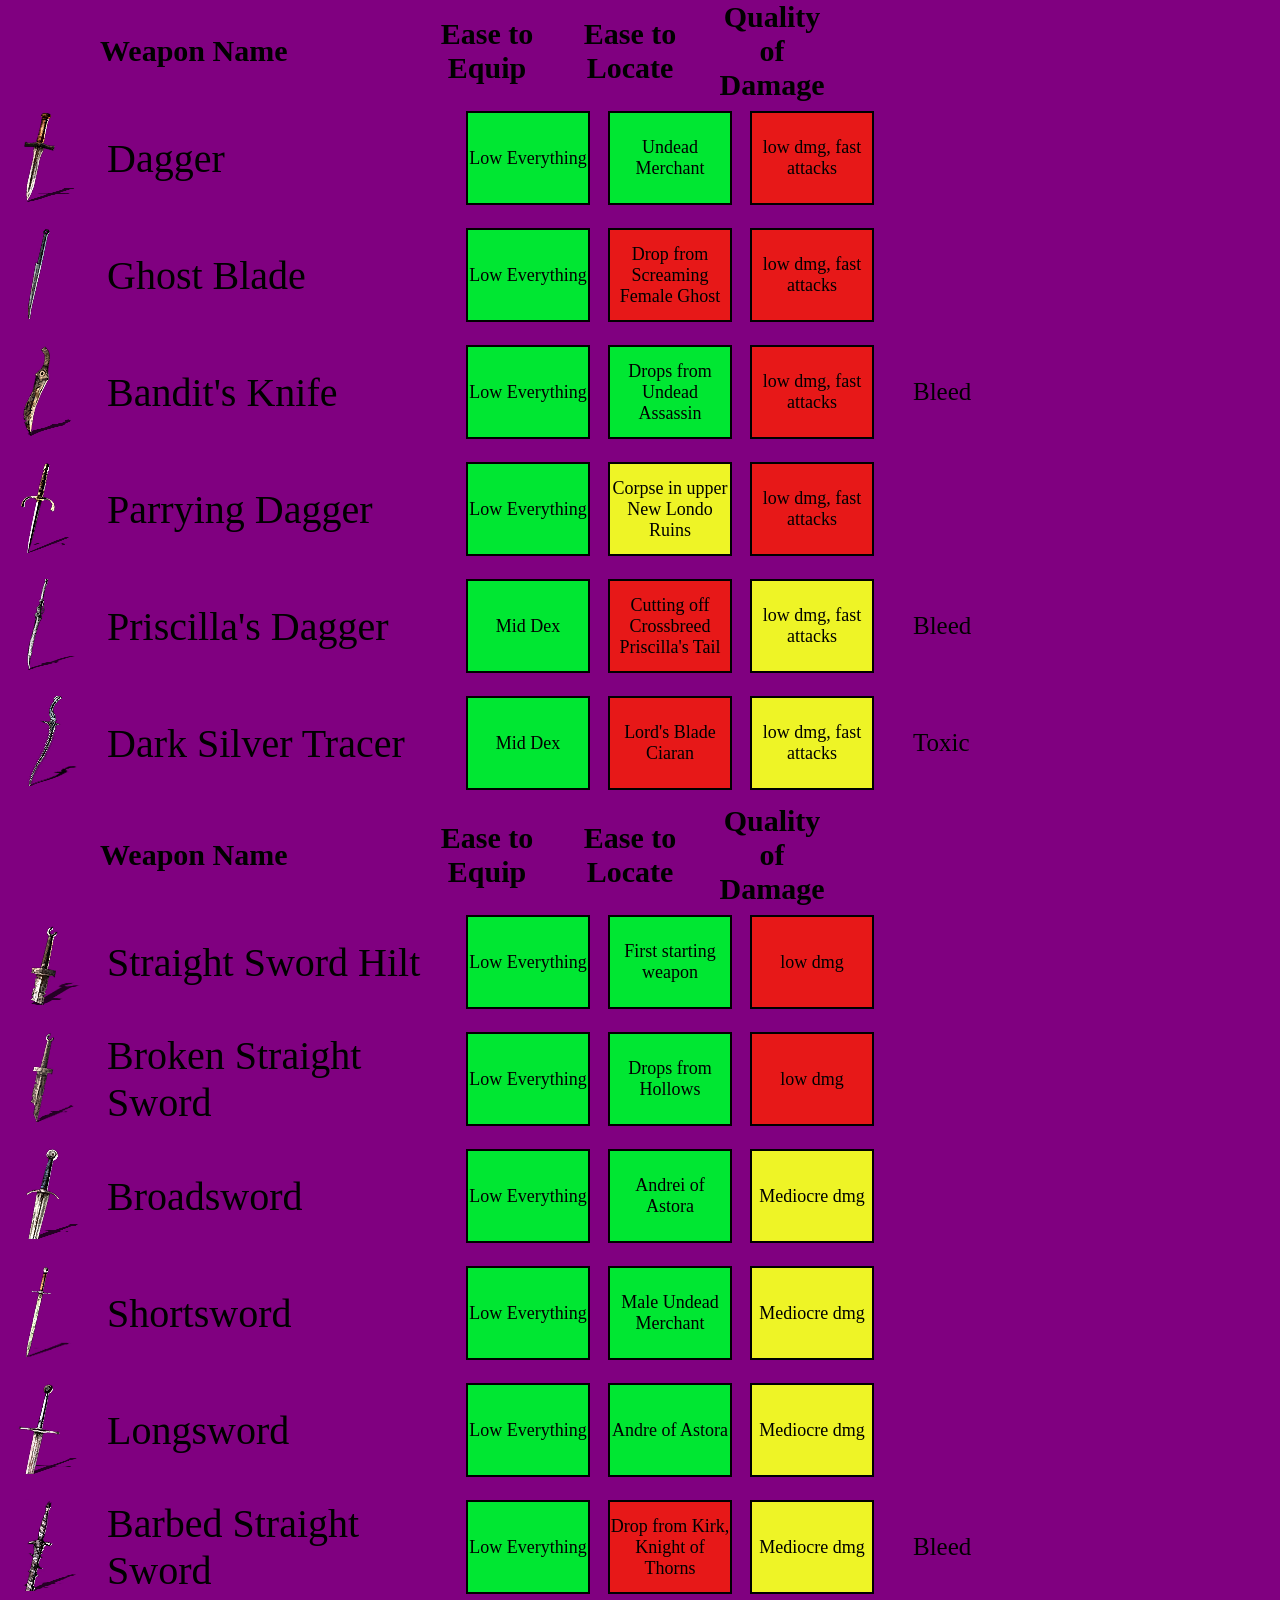
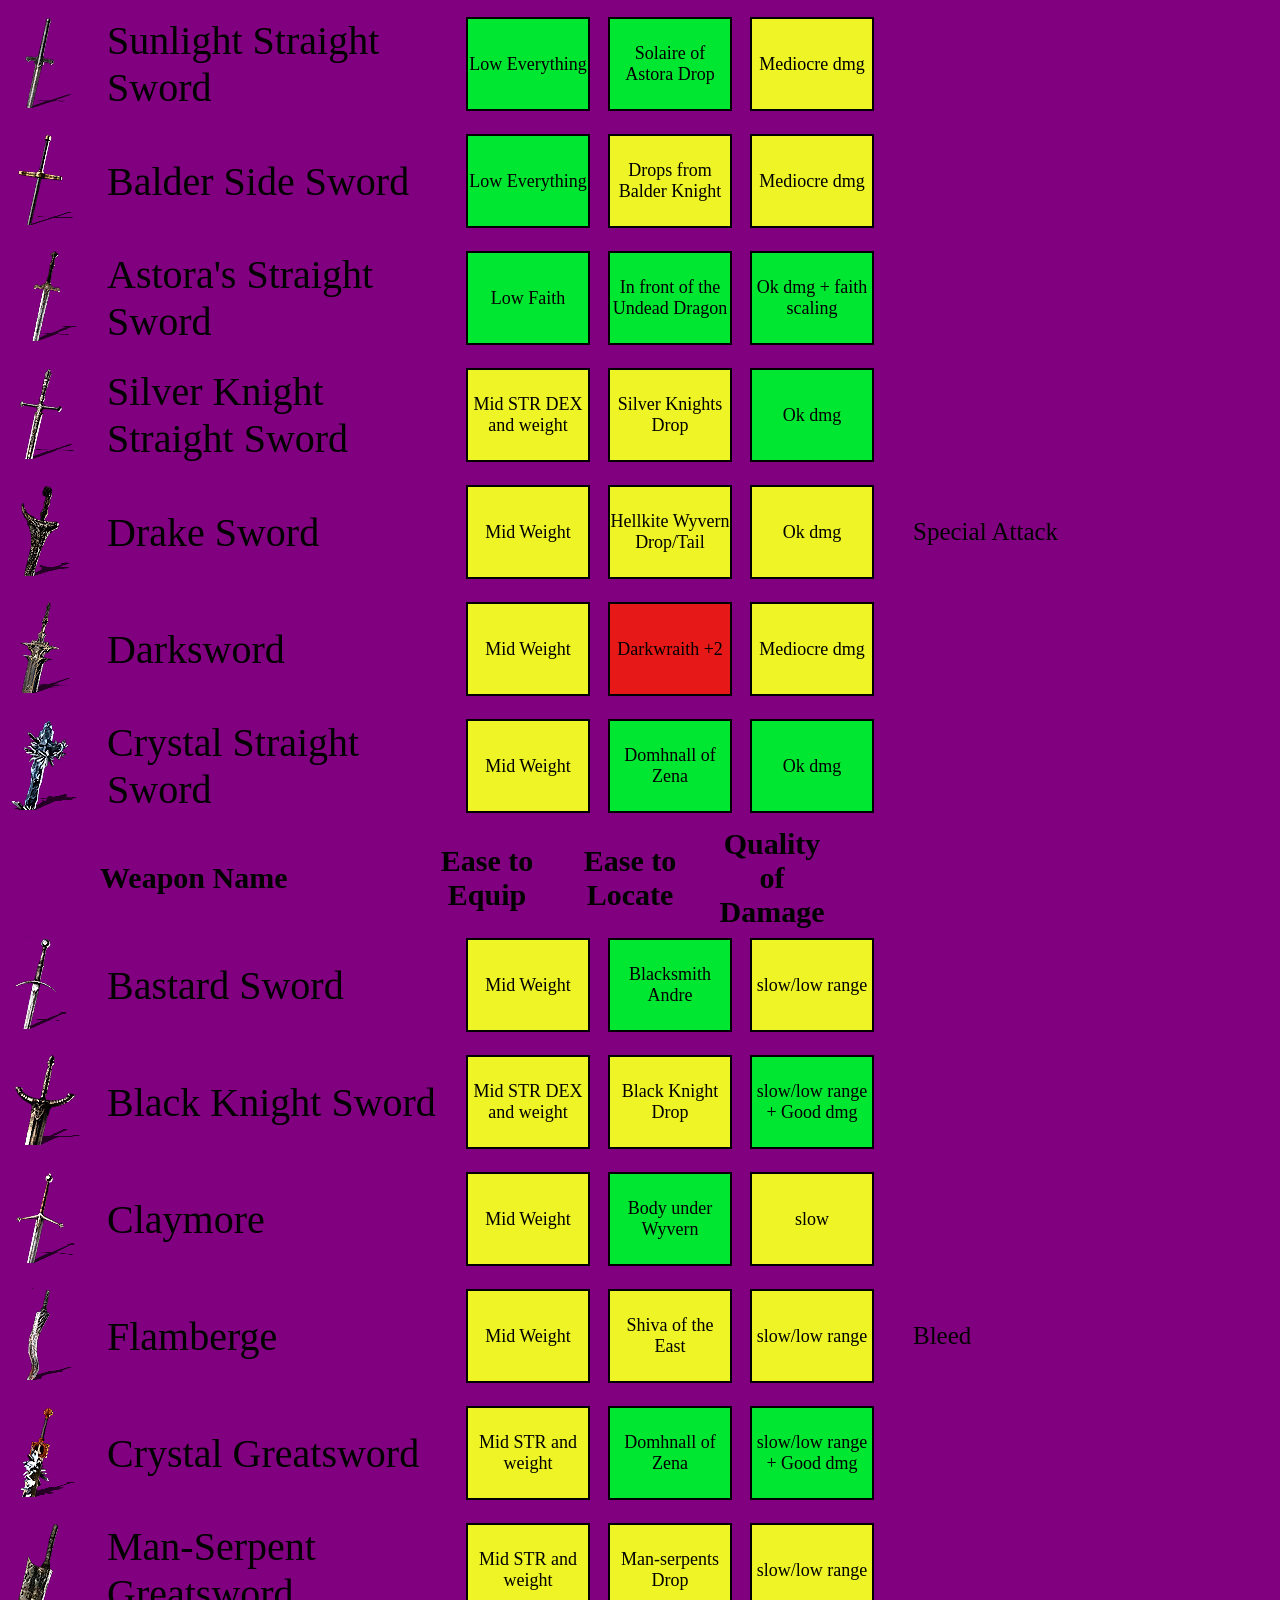
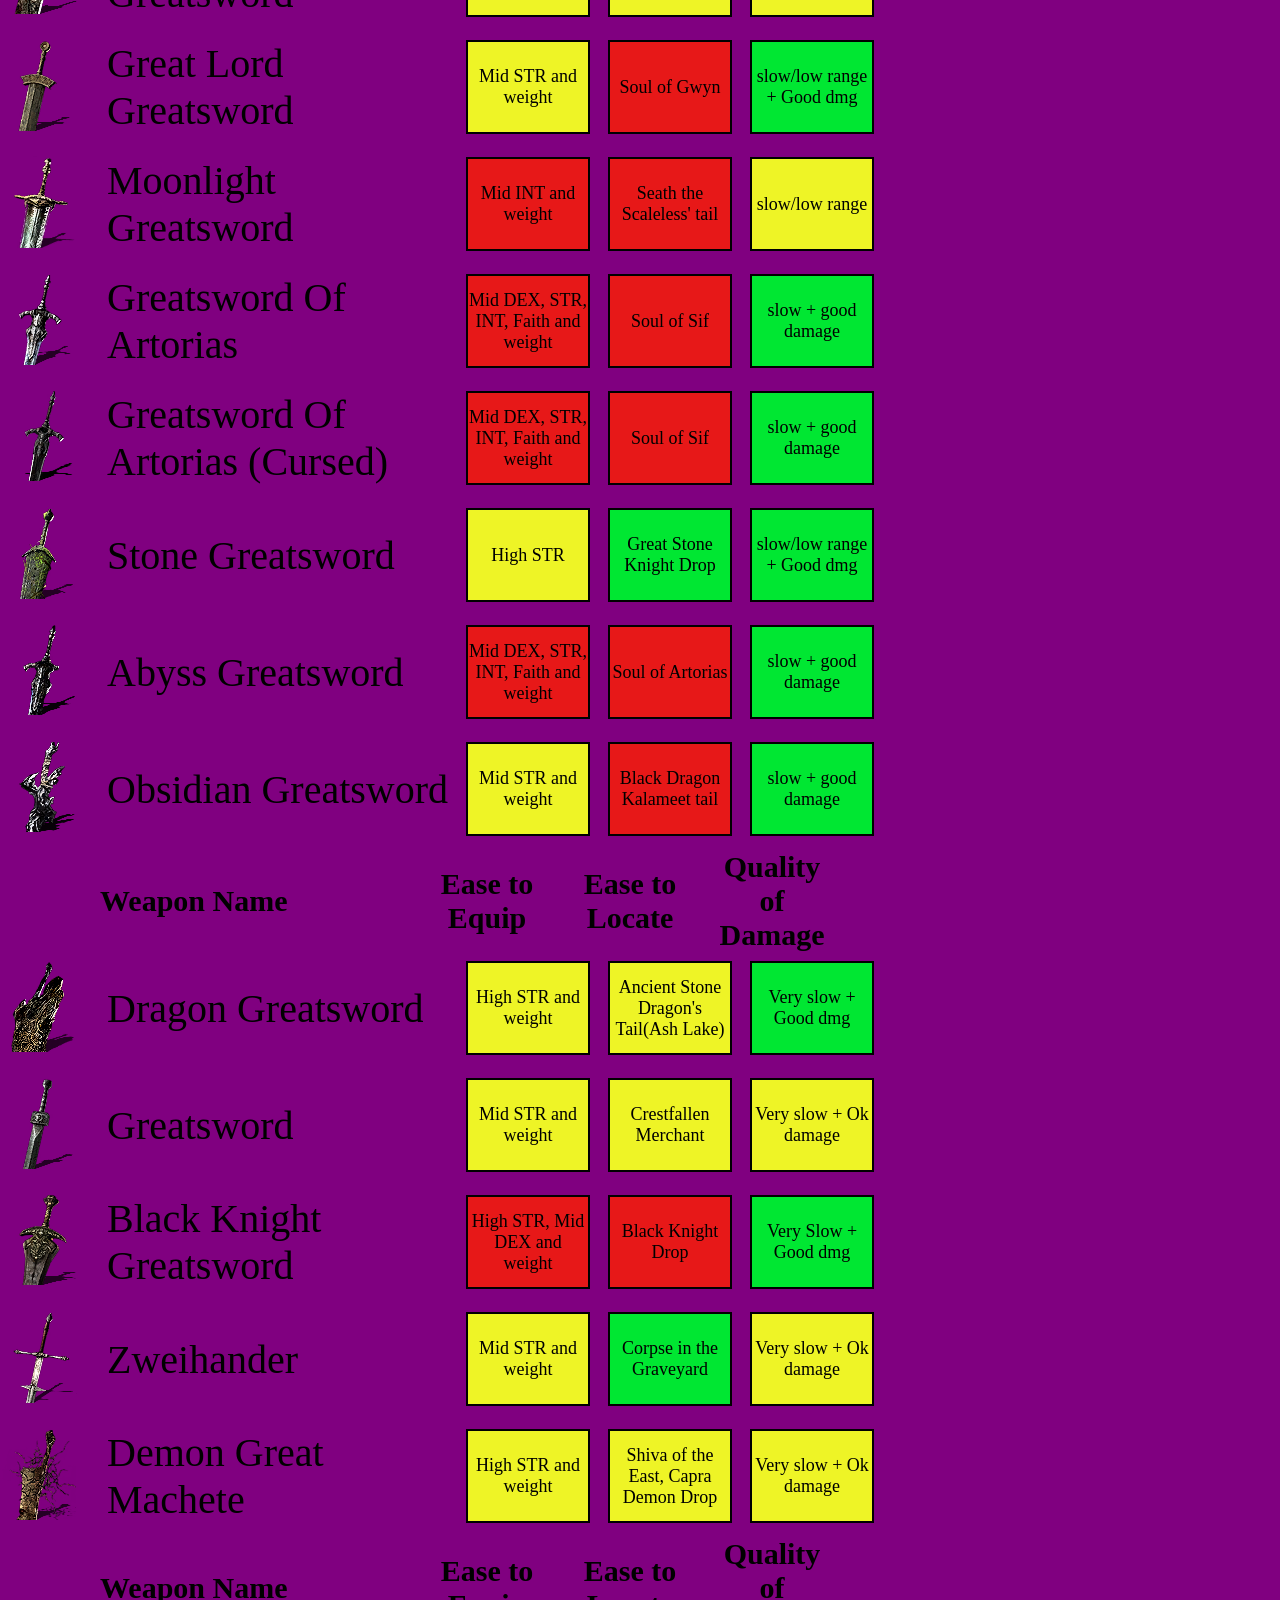
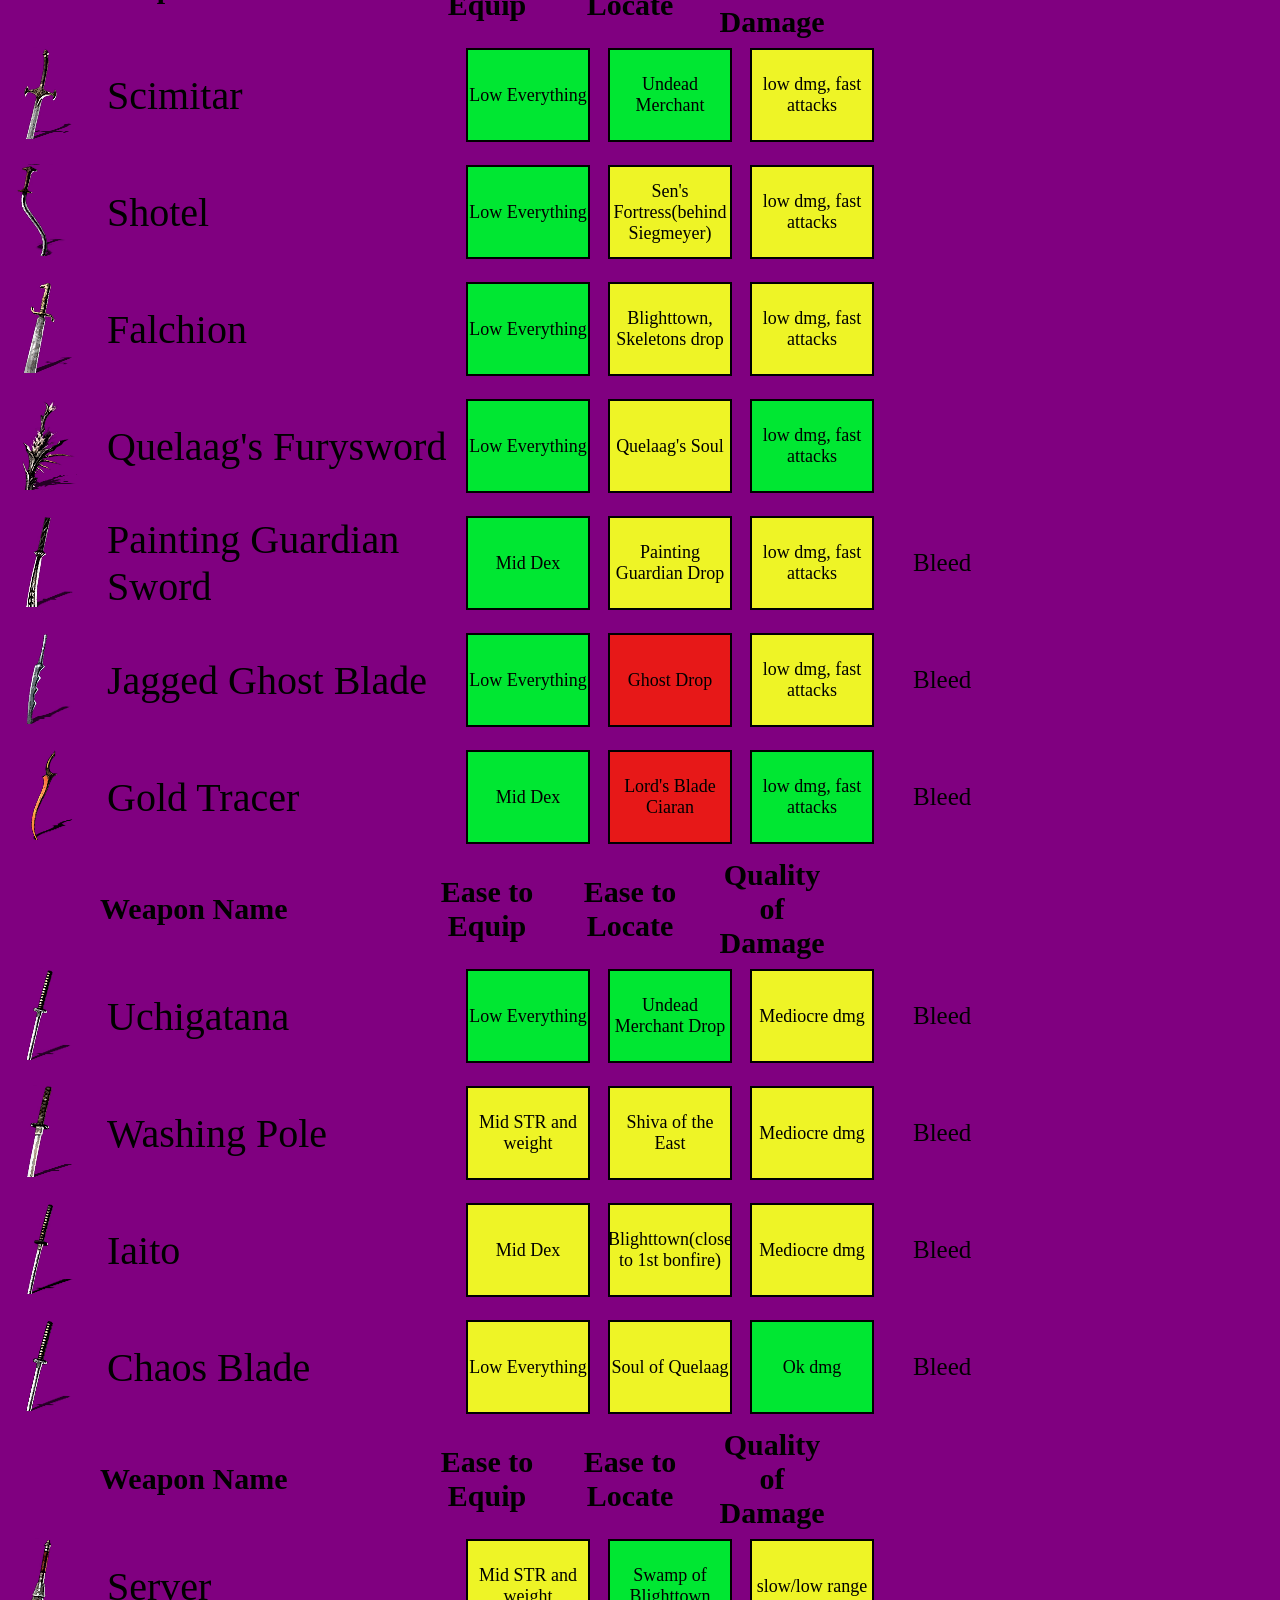
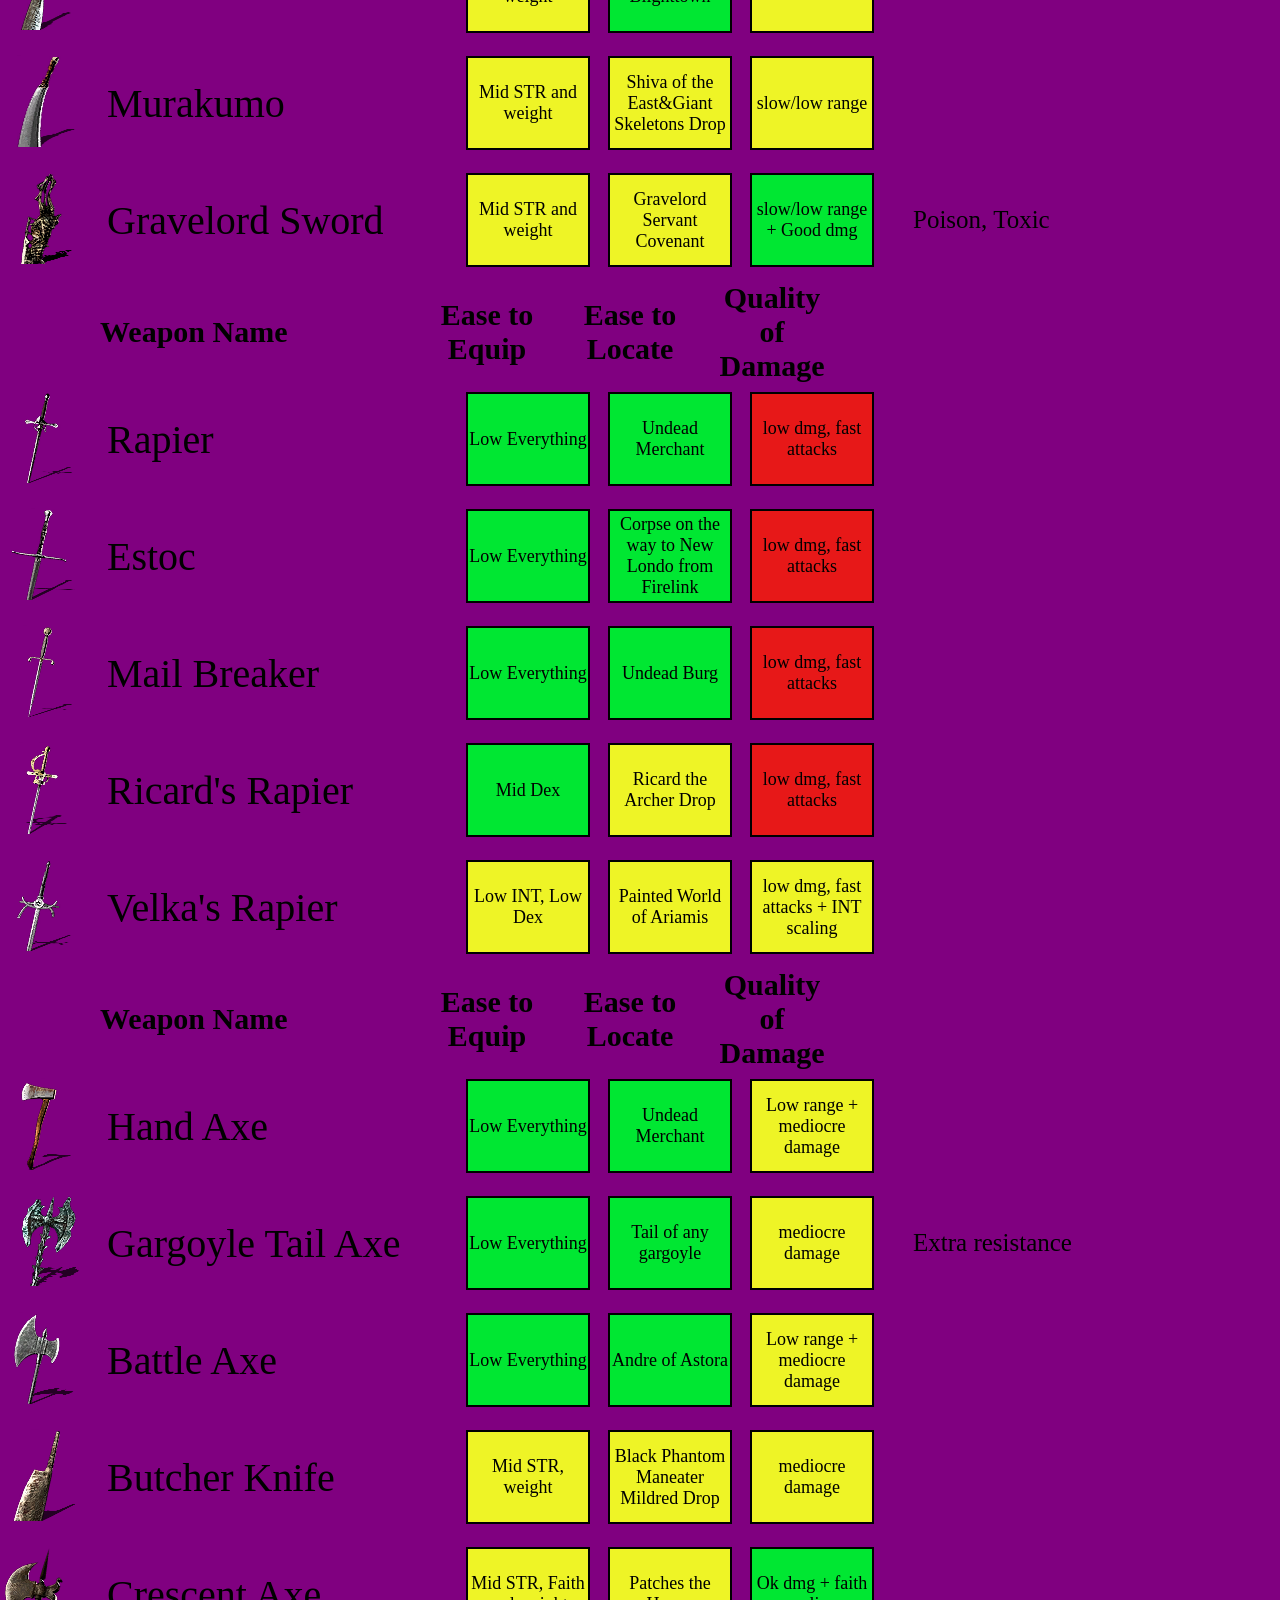
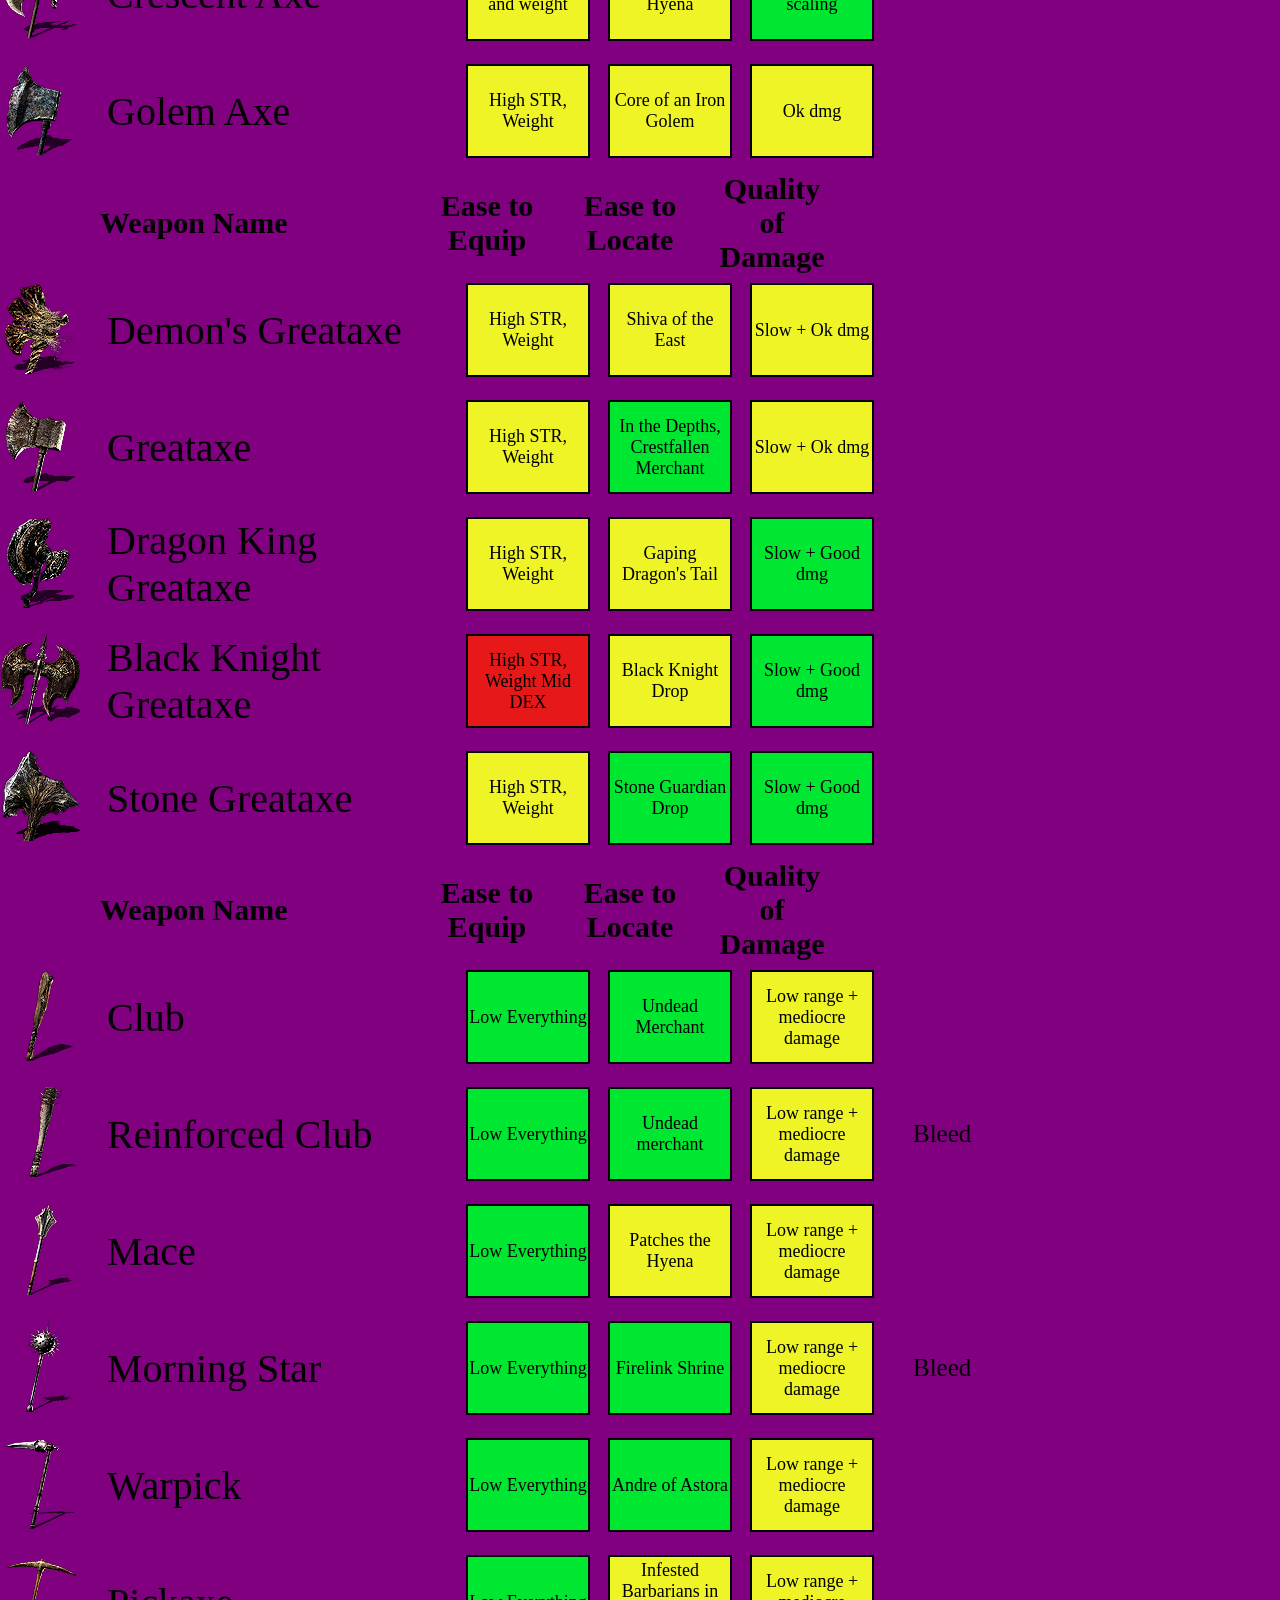
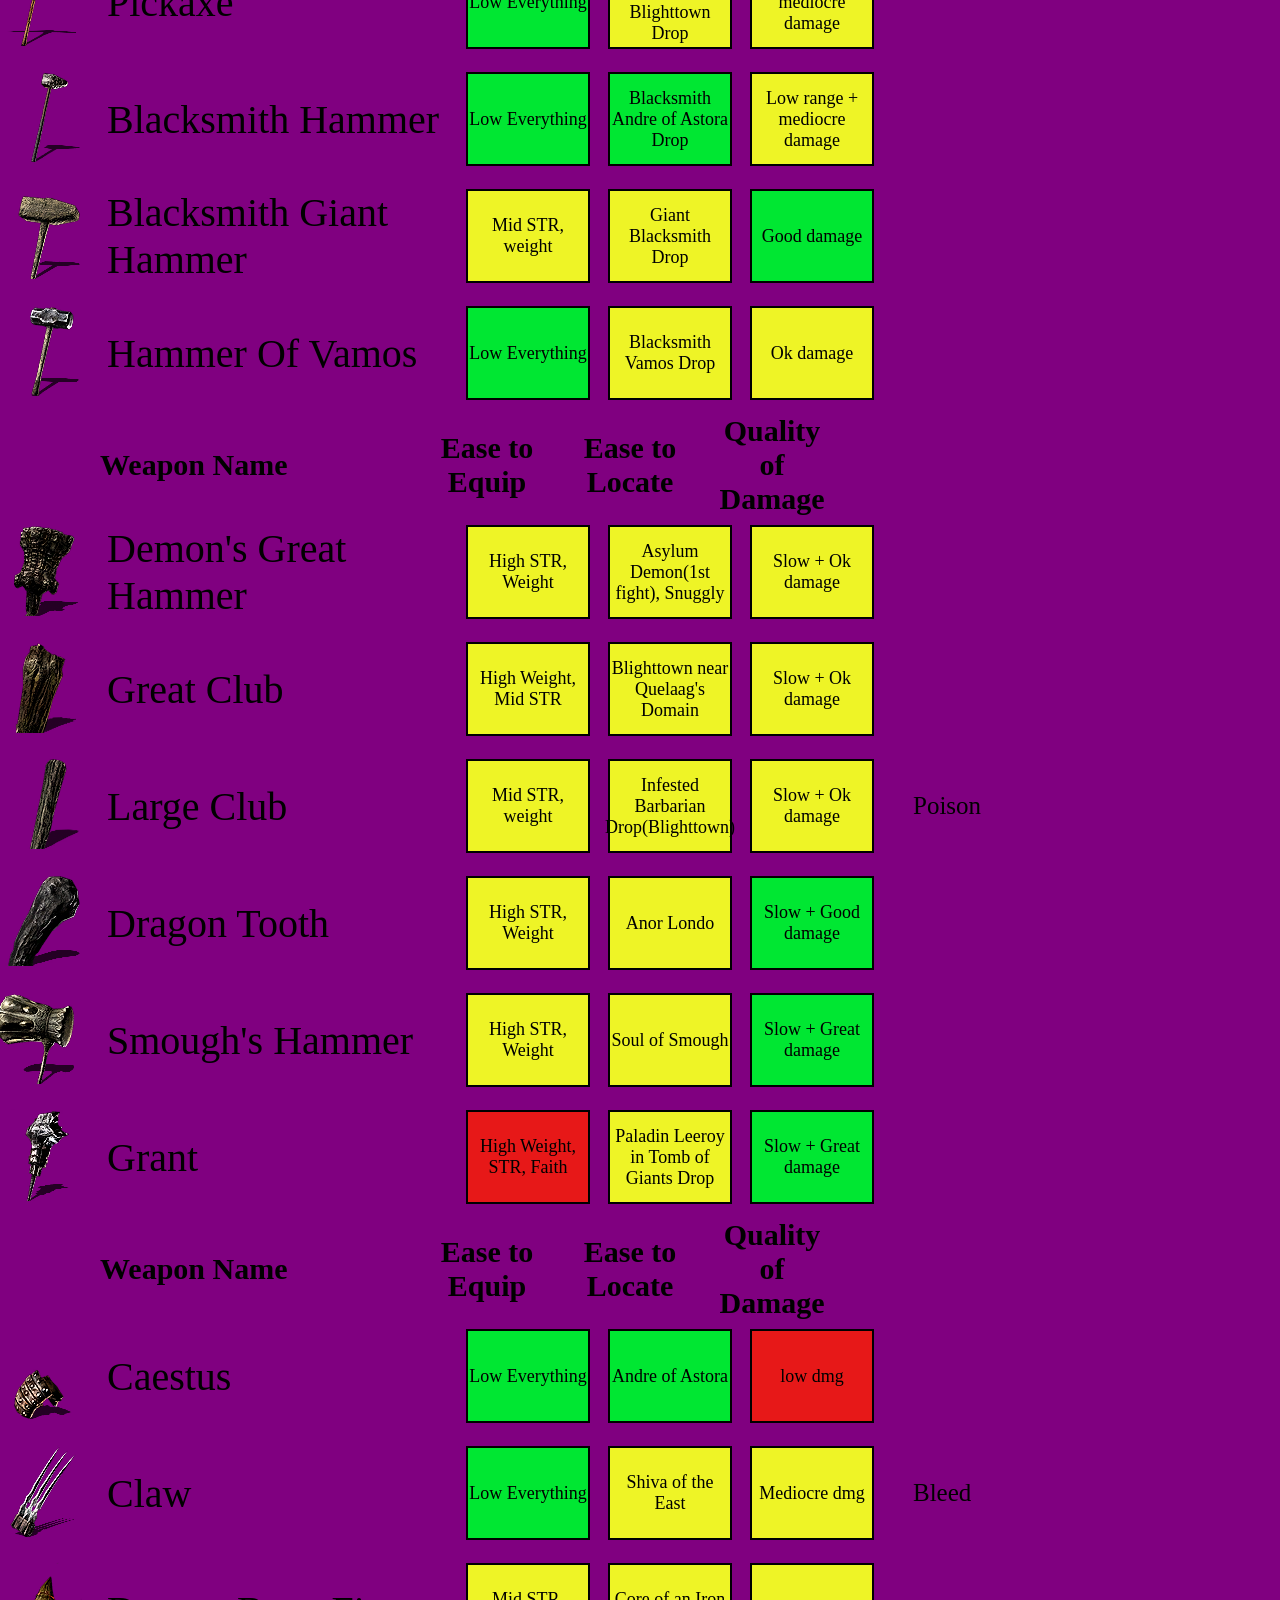
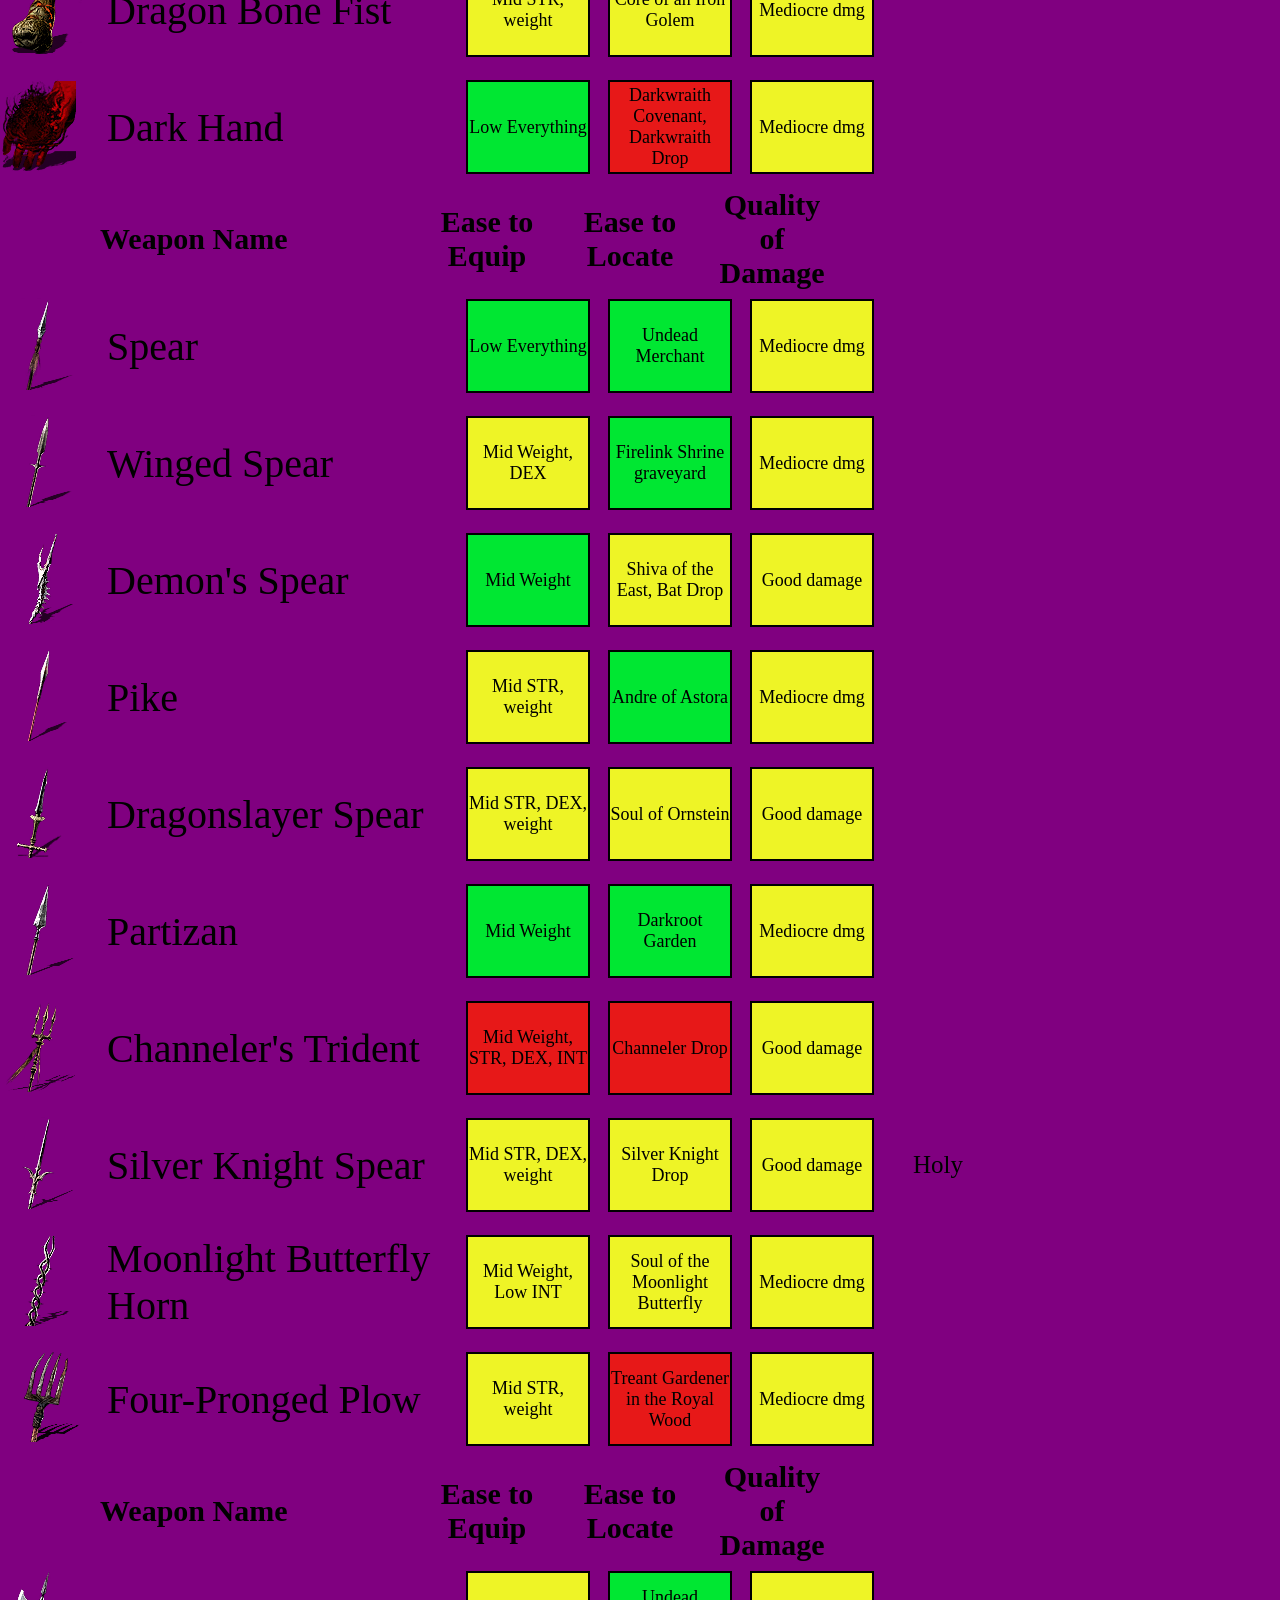
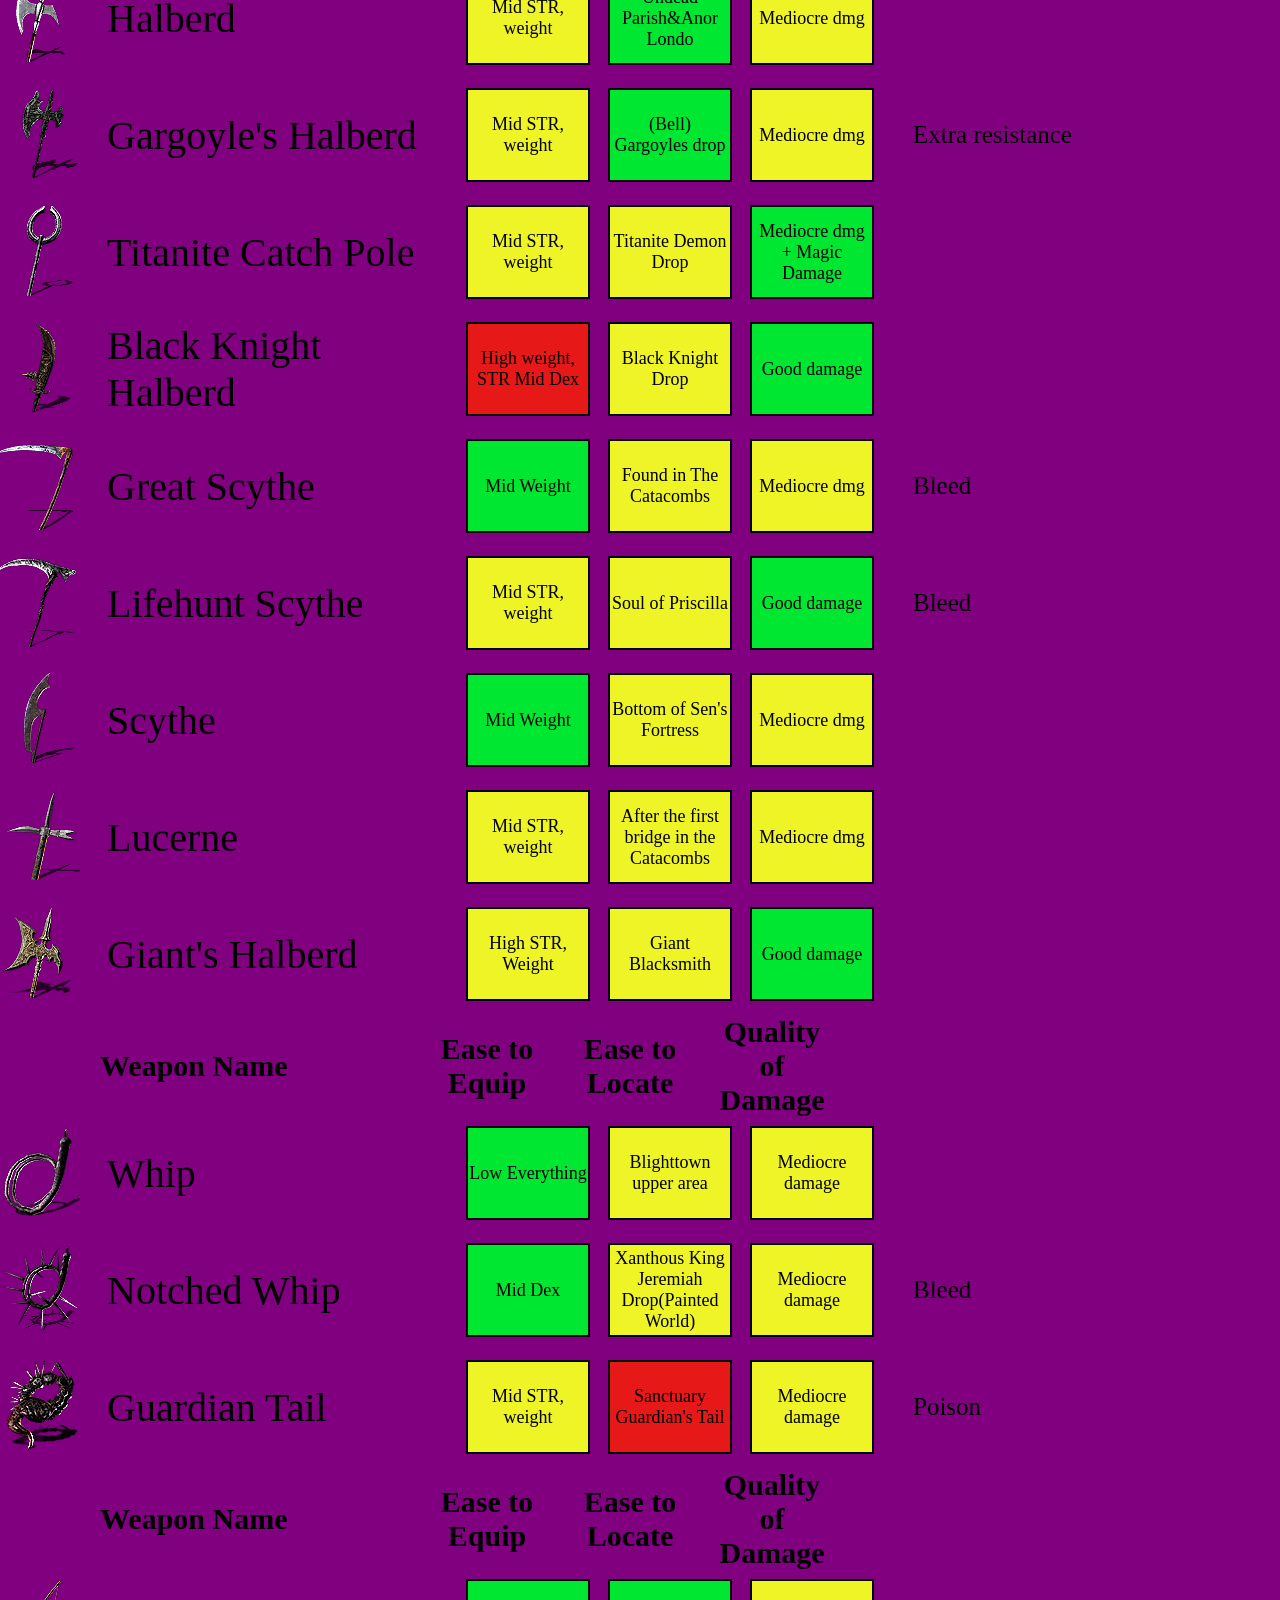
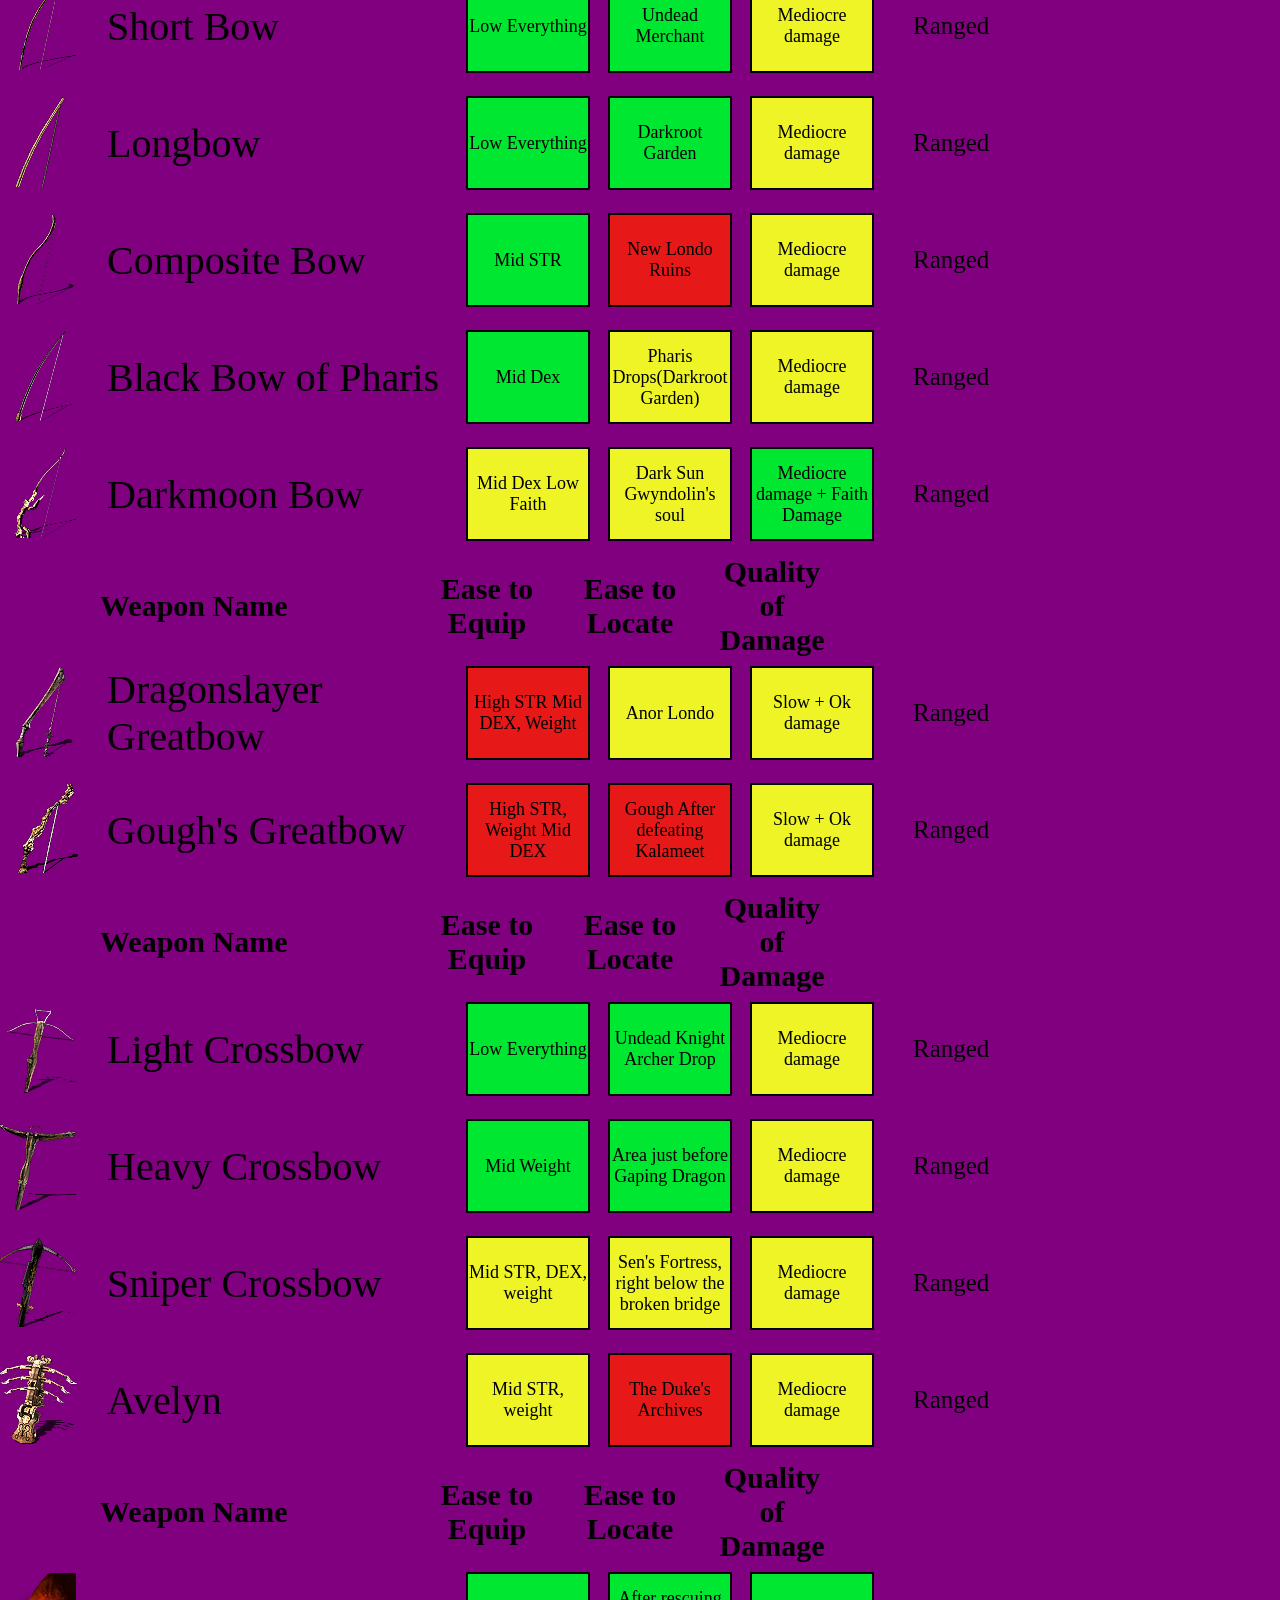
<file: index.html>
<!DOCTYPE html>
<html>
<head>
    <meta charset='utf-8'>
    <meta http-equiv='X-UA-Compatible' content='IE=edge'>
    <title>Page Title</title>
    <meta name='viewport' content='width=device-width, initial-scale=1'>
    <link rel='stylesheet' type='text/css' media='screen' href='https://ethanbuchanan.github.io/OneWeaponKillVideo/main.css'>
    
</head>
<body>
    <content>

        <type>
            <header> 
                <colName class="name">Weapon Name</colName>
                <colName class="ete">Ease to Equip</colName>
                <colName class="etl">Ease to Locate</colName>
                <colName class="qod">Quality of Damage</colName>
            </header>

            <weapon> 
                <spacing><img src="https://ethanbuchanan.github.io/OneWeaponKillVideo/Raw/01_Dag_Dagger.png"></spacing>
                <name>Dagger</name>
                <box class="green"><p>Low Everything</p></box>
                <box class="green"><p>Undead Merchant</p></box>
                <box class="red"><p>low dmg, fast attacks</p></box>
                <extra>
</extra>
            </weapon>
                    <weapon> 
                <spacing><img src="https://ethanbuchanan.github.io/OneWeaponKillVideo/Raw/01_Dag_GhostBlade.png"></spacing>
                <name>Ghost Blade</name>
                <box class="green"><p>Low Everything</p></box>
                <box class="red"><p>Drop from Screaming Female Ghost</p></box>
                <box class="red"><p>low dmg, fast attacks</p></box>
                <extra>
</extra>
            </weapon>
                    <weapon> 
                <spacing><img src="https://ethanbuchanan.github.io/OneWeaponKillVideo/Raw/01_Dag_BanditsKnife.png"></spacing>
                <name>Bandit's Knife</name>
                <box class="green"><p>Low Everything</p></box>
                <box class="green"><p>Drops from Undead Assassin</p></box>
                <box class="red"><p>low dmg, fast attacks</p></box>
                <extra>Bleed
</extra>
            </weapon>
                    <weapon> 
                <spacing><img src="https://ethanbuchanan.github.io/OneWeaponKillVideo/Raw/01_Dag_ParryingDagger.png"></spacing>
                <name>Parrying Dagger</name>
                <box class="green"><p>Low Everything</p></box>
                <box class="yellow"><p>Corpse in upper New Londo Ruins</p></box>
                <box class="red"><p>low dmg, fast attacks</p></box>
                <extra>
</extra>
            </weapon>
                    <weapon> 
                <spacing><img src="https://ethanbuchanan.github.io/OneWeaponKillVideo/Raw/01_Dag_PriscillasDagger.png"></spacing>
                <name>Priscilla's Dagger</name>
                <box class="green"><p>Mid Dex</p></box>
                <box class="red"><p>Cutting off Crossbreed Priscilla's Tail</p></box>
                <box class="yellow"><p>low dmg, fast attacks</p></box>
                <extra>Bleed
</extra>
            </weapon>
                    <weapon> 
                <spacing><img src="https://ethanbuchanan.github.io/OneWeaponKillVideo/Raw/01_Dag_DarkSilverTracer.png"></spacing>
                <name>Dark Silver Tracer</name>
                <box class="green"><p>Mid Dex</p></box>
                <box class="red"><p>Lord's Blade Ciaran</p></box>
                <box class="yellow"><p>low dmg, fast attacks</p></box>
                <extra>Toxic
</extra>
            </weapon>
        
        </type>
        <type>
            <header> 
                <colName class="name">Weapon Name</colName>
                <colName class="ete">Ease to Equip</colName>
                <colName class="etl">Ease to Locate</colName>
                <colName class="qod">Quality of Damage</colName>
            </header>

            <weapon> 
                <spacing><img src="https://ethanbuchanan.github.io/OneWeaponKillVideo/Raw/02_Strt_StraightSwordHilt.png"></spacing>
                <name>Straight Sword Hilt</name>
                <box class="green"><p>Low Everything</p></box>
                <box class="green"><p>First starting weapon</p></box>
                <box class="red"><p>low dmg</p></box>
                <extra>
</extra>
            </weapon>
                    <weapon> 
                <spacing><img src="https://ethanbuchanan.github.io/OneWeaponKillVideo/Raw/02_Strt_BrokenStraightSword.png"></spacing>
                <name>Broken Straight Sword</name>
                <box class="green"><p>Low Everything</p></box>
                <box class="green"><p>Drops from Hollows</p></box>
                <box class="red"><p>low dmg</p></box>
                <extra>
</extra>
            </weapon>
                    <weapon> 
                <spacing><img src="https://ethanbuchanan.github.io/OneWeaponKillVideo/Raw/02_Strt_Broadsword.png"></spacing>
                <name>Broadsword</name>
                <box class="green"><p>Low Everything</p></box>
                <box class="green"><p>Andrei of Astora</p></box>
                <box class="yellow"><p>Mediocre dmg</p></box>
                <extra>
</extra>
            </weapon>
                    <weapon> 
                <spacing><img src="https://ethanbuchanan.github.io/OneWeaponKillVideo/Raw/02_Strt_Shortsword.png"></spacing>
                <name>Shortsword</name>
                <box class="green"><p>Low Everything</p></box>
                <box class="green"><p>Male Undead Merchant</p></box>
                <box class="yellow"><p>Mediocre dmg</p></box>
                <extra>
</extra>
            </weapon>
                    <weapon> 
                <spacing><img src="https://ethanbuchanan.github.io/OneWeaponKillVideo/Raw/02_Strt_Longsword.png"></spacing>
                <name>Longsword</name>
                <box class="green"><p>Low Everything</p></box>
                <box class="green"><p>Andre of Astora</p></box>
                <box class="yellow"><p>Mediocre dmg</p></box>
                <extra>
</extra>
            </weapon>
                    <weapon> 
                <spacing><img src="https://ethanbuchanan.github.io/OneWeaponKillVideo/Raw/02_Strt_BarbedStraightSword.png"></spacing>
                <name>Barbed Straight Sword</name>
                <box class="green"><p>Low Everything</p></box>
                <box class="red"><p>Drop from Kirk, Knight of Thorns</p></box>
                <box class="yellow"><p>Mediocre dmg</p></box>
                <extra>Bleed
</extra>
            </weapon>
                    <weapon> 
                <spacing><img src="https://ethanbuchanan.github.io/OneWeaponKillVideo/Raw/02_Strt_SunlightStraightSword.png"></spacing>
                <name>Sunlight Straight Sword</name>
                <box class="green"><p>Low Everything</p></box>
                <box class="green"><p>Solaire of Astora Drop</p></box>
                <box class="yellow"><p>Mediocre dmg</p></box>
                <extra>
</extra>
            </weapon>
                    <weapon> 
                <spacing><img src="https://ethanbuchanan.github.io/OneWeaponKillVideo/Raw/02_Strt_BalderSideSword.png"></spacing>
                <name>Balder Side Sword</name>
                <box class="green"><p>Low Everything</p></box>
                <box class="yellow"><p>Drops from Balder Knight</p></box>
                <box class="yellow"><p>Mediocre dmg</p></box>
                <extra>
</extra>
            </weapon>
                    <weapon> 
                <spacing><img src="https://ethanbuchanan.github.io/OneWeaponKillVideo/Raw/02_Strt_AstorasStraightSword.png"></spacing>
                <name>Astora's Straight Sword</name>
                <box class="green"><p>Low Faith </p></box>
                <box class="green"><p>In front of the Undead Dragon</p></box>
                <box class="green"><p>Ok dmg + faith scaling</p></box>
                <extra>
</extra>
            </weapon>
                    <weapon> 
                <spacing><img src="https://ethanbuchanan.github.io/OneWeaponKillVideo/Raw/02_Strt_SilverKnightStraightSword.png"></spacing>
                <name>Silver Knight Straight Sword</name>
                <box class="yellow"><p>Mid STR DEX and weight</p></box>
                <box class="yellow"><p>Silver Knights Drop</p></box>
                <box class="green"><p>Ok dmg</p></box>
                <extra>
</extra>
            </weapon>
                    <weapon> 
                <spacing><img src="https://ethanbuchanan.github.io/OneWeaponKillVideo/Raw/02_Strt_DrakeSword.png"></spacing>
                <name>Drake Sword</name>
                <box class="yellow"><p>Mid Weight</p></box>
                <box class="yellow"><p>Hellkite Wyvern Drop/Tail</p></box>
                <box class="yellow"><p>Ok dmg</p></box>
                <extra>Special Attack
</extra>
            </weapon>
                    <weapon> 
                <spacing><img src="https://ethanbuchanan.github.io/OneWeaponKillVideo/Raw/02_Strt_Darksword.png"></spacing>
                <name>Darksword</name>
                <box class="yellow"><p>Mid Weight</p></box>
                <box class="red"><p>Darkwraith +2</p></box>
                <box class="yellow"><p>Mediocre dmg</p></box>
                <extra>
</extra>
            </weapon>
                    <weapon> 
                <spacing><img src="https://ethanbuchanan.github.io/OneWeaponKillVideo/Raw/02_Strt_CrystalStraightSword.png"></spacing>
                <name>Crystal Straight Sword</name>
                <box class="yellow"><p>Mid Weight</p></box>
                <box class="green"><p>Domhnall of Zena</p></box>
                <box class="green"><p>Ok dmg</p></box>
                <extra>
</extra>
            </weapon>
        
        </type>
        <type>
            <header> 
                <colName class="name">Weapon Name</colName>
                <colName class="ete">Ease to Equip</colName>
                <colName class="etl">Ease to Locate</colName>
                <colName class="qod">Quality of Damage</colName>
            </header>

            <weapon> 
                <spacing><img src="https://ethanbuchanan.github.io/OneWeaponKillVideo/Raw/03_GrtSw_BastardSword.png"></spacing>
                <name>Bastard Sword</name>
                <box class="yellow"><p>Mid Weight</p></box>
                <box class="green"><p>Blacksmith Andre</p></box>
                <box class="yellow"><p>slow/low range</p></box>
                <extra>
</extra>
            </weapon>
                    <weapon> 
                <spacing><img src="https://ethanbuchanan.github.io/OneWeaponKillVideo/Raw/03_GrtSw_BlackKnightSword.png"></spacing>
                <name>Black Knight Sword</name>
                <box class="yellow"><p>Mid STR DEX and weight</p></box>
                <box class="yellow"><p>Black Knight Drop</p></box>
                <box class="green"><p>slow/low range + Good dmg</p></box>
                <extra>
</extra>
            </weapon>
                    <weapon> 
                <spacing><img src="https://ethanbuchanan.github.io/OneWeaponKillVideo/Raw/03_GrtSw_Claymore.png"></spacing>
                <name>Claymore</name>
                <box class="yellow"><p>Mid Weight</p></box>
                <box class="green"><p>Body under Wyvern</p></box>
                <box class="yellow"><p>slow</p></box>
                <extra>
</extra>
            </weapon>
                    <weapon> 
                <spacing><img src="https://ethanbuchanan.github.io/OneWeaponKillVideo/Raw/03_GrtSw_Flamberge.png"></spacing>
                <name>Flamberge</name>
                <box class="yellow"><p>Mid Weight</p></box>
                <box class="yellow"><p>Shiva of the East</p></box>
                <box class="yellow"><p>slow/low range</p></box>
                <extra>Bleed
</extra>
            </weapon>
                    <weapon> 
                <spacing><img src="https://ethanbuchanan.github.io/OneWeaponKillVideo/Raw/03_GrtSw_CrystalGreatsword.png"></spacing>
                <name>Crystal Greatsword</name>
                <box class="yellow"><p>Mid STR and weight</p></box>
                <box class="green"><p>Domhnall of Zena</p></box>
                <box class="green"><p>slow/low range + Good dmg</p></box>
                <extra>
</extra>
            </weapon>
                    <weapon> 
                <spacing><img src="https://ethanbuchanan.github.io/OneWeaponKillVideo/Raw/03_GrtSw_ManSerpentGreatsword.png"></spacing>
                <name>Man-Serpent Greatsword</name>
                <box class="yellow"><p>Mid STR and weight</p></box>
                <box class="yellow"><p>Man-serpents Drop</p></box>
                <box class="yellow"><p>slow/low range</p></box>
                <extra>
</extra>
            </weapon>
                    <weapon> 
                <spacing><img src="https://ethanbuchanan.github.io/OneWeaponKillVideo/Raw/03_GrtSw_GreatLordGreatsword.png"></spacing>
                <name>Great Lord Greatsword</name>
                <box class="yellow"><p>Mid STR and weight</p></box>
                <box class="red"><p>Soul of Gwyn</p></box>
                <box class="green"><p>slow/low range + Good dmg</p></box>
                <extra>
</extra>
            </weapon>
                    <weapon> 
                <spacing><img src="https://ethanbuchanan.github.io/OneWeaponKillVideo/Raw/03_GrtSw_MoonlightGreatsword.png"></spacing>
                <name>Moonlight Greatsword</name>
                <box class="red"><p>Mid INT and weight</p></box>
                <box class="red"><p>Seath the Scaleless' tail</p></box>
                <box class="yellow"><p>slow/low range</p></box>
                <extra>
</extra>
            </weapon>
                    <weapon> 
                <spacing><img src="https://ethanbuchanan.github.io/OneWeaponKillVideo/Raw/03_GrtSw_GreatswordOfArtorias.png"></spacing>
                <name>Greatsword Of Artorias</name>
                <box class="red"><p>Mid DEX, STR, INT, Faith and weight</p></box>
                <box class="red"><p>Soul of Sif</p></box>
                <box class="green"><p>slow + good damage</p></box>
                <extra>
</extra>
            </weapon>
                    <weapon> 
                <spacing><img src="https://ethanbuchanan.github.io/OneWeaponKillVideo/Raw/03_GrtSw_GreatswordOfArtorias(Cursed).png"></spacing>
                <name>Greatsword Of Artorias (Cursed)</name>
                <box class="red"><p>Mid DEX, STR, INT, Faith and weight</p></box>
                <box class="red"><p>Soul of Sif</p></box>
                <box class="green"><p>slow + good damage</p></box>
                <extra>
</extra>
            </weapon>
                    <weapon> 
                <spacing><img src="https://ethanbuchanan.github.io/OneWeaponKillVideo/Raw/03_GrtSw_StoneGreatsword.png"></spacing>
                <name>Stone Greatsword</name>
                <box class="yellow"><p>High STR</p></box>
                <box class="green"><p>Great Stone Knight Drop</p></box>
                <box class="green"><p>slow/low range + Good dmg</p></box>
                <extra>
</extra>
            </weapon>
                    <weapon> 
                <spacing><img src="https://ethanbuchanan.github.io/OneWeaponKillVideo/Raw/03_GrtSw_AbyssGreatsword.png"></spacing>
                <name>Abyss Greatsword</name>
                <box class="red"><p>Mid DEX, STR, INT, Faith and weight</p></box>
                <box class="red"><p>Soul of Artorias</p></box>
                <box class="green"><p>slow + good damage</p></box>
                <extra>
</extra>
            </weapon>
                    <weapon> 
                <spacing><img src="https://ethanbuchanan.github.io/OneWeaponKillVideo/Raw/03_GrtSw_ObsidianGreatsword.png"></spacing>
                <name>Obsidian Greatsword</name>
                <box class="yellow"><p>Mid STR and weight</p></box>
                <box class="red"><p>Black Dragon Kalameet tail</p></box>
                <box class="green"><p>slow + good damage</p></box>
                <extra>
</extra>
            </weapon>
        
        </type>
        <type>
            <header> 
                <colName class="name">Weapon Name</colName>
                <colName class="ete">Ease to Equip</colName>
                <colName class="etl">Ease to Locate</colName>
                <colName class="qod">Quality of Damage</colName>
            </header>

            <weapon> 
                <spacing><img src="https://ethanbuchanan.github.io/OneWeaponKillVideo/Raw/04_UltSw_DragonGreatsword.png"></spacing>
                <name>Dragon Greatsword</name>
                <box class="yellow"><p>High STR and weight</p></box>
                <box class="yellow"><p>Ancient Stone Dragon's Tail(Ash Lake)</p></box>
                <box class="green"><p>Very slow + Good dmg</p></box>
                <extra>
</extra>
            </weapon>
                    <weapon> 
                <spacing><img src="https://ethanbuchanan.github.io/OneWeaponKillVideo/Raw/04_UltSw_Greatsword.png"></spacing>
                <name>Greatsword</name>
                <box class="yellow"><p>Mid STR and weight</p></box>
                <box class="yellow"><p>Crestfallen Merchant</p></box>
                <box class="yellow"><p>Very slow + Ok damage</p></box>
                <extra>
</extra>
            </weapon>
                    <weapon> 
                <spacing><img src="https://ethanbuchanan.github.io/OneWeaponKillVideo/Raw/04_UltSw_BlackKnightGreatsword.png"></spacing>
                <name>Black Knight Greatsword</name>
                <box class="red"><p>High STR, Mid DEX and weight</p></box>
                <box class="red"><p>Black Knight Drop</p></box>
                <box class="green"><p>Very Slow + Good dmg</p></box>
                <extra>
</extra>
            </weapon>
                    <weapon> 
                <spacing><img src="https://ethanbuchanan.github.io/OneWeaponKillVideo/Raw/04_UltSw_Zweihander.png"></spacing>
                <name>Zweihander</name>
                <box class="yellow"><p>Mid STR and weight</p></box>
                <box class="green"><p>Corpse in the Graveyard</p></box>
                <box class="yellow"><p>Very slow + Ok damage</p></box>
                <extra>
</extra>
            </weapon>
                    <weapon> 
                <spacing><img src="https://ethanbuchanan.github.io/OneWeaponKillVideo/Raw/04_UltSw_DemonGreatMachete.png"></spacing>
                <name>Demon Great Machete</name>
                <box class="yellow"><p>High STR and weight</p></box>
                <box class="yellow"><p>Shiva of the East, Capra Demon Drop</p></box>
                <box class="yellow"><p>Very slow + Ok damage</p></box>
                <extra>
</extra>
            </weapon>
        
        </type>
        <type>
            <header> 
                <colName class="name">Weapon Name</colName>
                <colName class="ete">Ease to Equip</colName>
                <colName class="etl">Ease to Locate</colName>
                <colName class="qod">Quality of Damage</colName>
            </header>

            <weapon> 
                <spacing><img src="https://ethanbuchanan.github.io/OneWeaponKillVideo/Raw/05_Crv_Scimitar.png"></spacing>
                <name>Scimitar</name>
                <box class="green"><p>Low Everything</p></box>
                <box class="green"><p>Undead Merchant</p></box>
                <box class="yellow"><p>low dmg, fast attacks</p></box>
                <extra>
</extra>
            </weapon>
                    <weapon> 
                <spacing><img src="https://ethanbuchanan.github.io/OneWeaponKillVideo/Raw/05_Crv_Shotel.png"></spacing>
                <name>Shotel</name>
                <box class="green"><p>Low Everything</p></box>
                <box class="yellow"><p>Sen's Fortress(behind Siegmeyer)</p></box>
                <box class="yellow"><p>low dmg, fast attacks</p></box>
                <extra>
</extra>
            </weapon>
                    <weapon> 
                <spacing><img src="https://ethanbuchanan.github.io/OneWeaponKillVideo/Raw/05_Crv_Falchion.png"></spacing>
                <name>Falchion</name>
                <box class="green"><p>Low Everything</p></box>
                <box class="yellow"><p>Blighttown, Skeletons drop</p></box>
                <box class="yellow"><p>low dmg, fast attacks</p></box>
                <extra>
</extra>
            </weapon>
                    <weapon> 
                <spacing><img src="https://ethanbuchanan.github.io/OneWeaponKillVideo/Raw/05_Crv_QuelaagsFurysword.png"></spacing>
                <name>Quelaag's Furysword</name>
                <box class="green"><p>Low Everything</p></box>
                <box class="yellow"><p>Quelaag's Soul</p></box>
                <box class="green"><p>low dmg, fast attacks</p></box>
                <extra>
</extra>
            </weapon>
                    <weapon> 
                <spacing><img src="https://ethanbuchanan.github.io/OneWeaponKillVideo/Raw/05_Crv_PaintingGuardianSword.png"></spacing>
                <name>Painting Guardian Sword</name>
                <box class="green"><p>Mid Dex</p></box>
                <box class="yellow"><p>Painting Guardian Drop</p></box>
                <box class="yellow"><p>low dmg, fast attacks</p></box>
                <extra>Bleed
</extra>
            </weapon>
                    <weapon> 
                <spacing><img src="https://ethanbuchanan.github.io/OneWeaponKillVideo/Raw/05_Crv_JaggedGhostBlade.png"></spacing>
                <name>Jagged Ghost Blade</name>
                <box class="green"><p>Low Everything</p></box>
                <box class="red"><p>Ghost Drop</p></box>
                <box class="yellow"><p>low dmg, fast attacks</p></box>
                <extra>Bleed
</extra>
            </weapon>
                    <weapon> 
                <spacing><img src="https://ethanbuchanan.github.io/OneWeaponKillVideo/Raw/05_Crv_GoldTracer.png"></spacing>
                <name>Gold Tracer</name>
                <box class="green"><p>Mid Dex</p></box>
                <box class="red"><p>Lord's Blade Ciaran</p></box>
                <box class="green"><p>low dmg, fast attacks</p></box>
                <extra>Bleed
</extra>
            </weapon>
        
        </type>
        <type>
            <header> 
                <colName class="name">Weapon Name</colName>
                <colName class="ete">Ease to Equip</colName>
                <colName class="etl">Ease to Locate</colName>
                <colName class="qod">Quality of Damage</colName>
            </header>

            <weapon> 
                <spacing><img src="https://ethanbuchanan.github.io/OneWeaponKillVideo/Raw/06_Kat_Uchigatana.png"></spacing>
                <name>Uchigatana</name>
                <box class="green"><p>Low Everything</p></box>
                <box class="green"><p>Undead Merchant Drop</p></box>
                <box class="yellow"><p>Mediocre dmg</p></box>
                <extra>Bleed
</extra>
            </weapon>
                    <weapon> 
                <spacing><img src="https://ethanbuchanan.github.io/OneWeaponKillVideo/Raw/06_Kat_WashingPole.png"></spacing>
                <name>Washing Pole</name>
                <box class="yellow"><p>Mid STR and weight</p></box>
                <box class="yellow"><p>Shiva of the East</p></box>
                <box class="yellow"><p>Mediocre dmg</p></box>
                <extra>Bleed
</extra>
            </weapon>
                    <weapon> 
                <spacing><img src="https://ethanbuchanan.github.io/OneWeaponKillVideo/Raw/06_Kat_Iaito.png"></spacing>
                <name>Iaito</name>
                <box class="yellow"><p>Mid Dex</p></box>
                <box class="yellow"><p>Blighttown(close to 1st bonfire)</p></box>
                <box class="yellow"><p>Mediocre dmg</p></box>
                <extra>Bleed
</extra>
            </weapon>
                    <weapon> 
                <spacing><img src="https://ethanbuchanan.github.io/OneWeaponKillVideo/Raw/06_Kat_ChaosBlade.png"></spacing>
                <name>Chaos Blade</name>
                <box class="yellow"><p>Low Everything</p></box>
                <box class="yellow"><p>Soul of Quelaag</p></box>
                <box class="green"><p>Ok dmg</p></box>
                <extra>Bleed
</extra>
            </weapon>
        
        </type>
        <type>
            <header> 
                <colName class="name">Weapon Name</colName>
                <colName class="ete">Ease to Equip</colName>
                <colName class="etl">Ease to Locate</colName>
                <colName class="qod">Quality of Damage</colName>
            </header>

            <weapon> 
                <spacing><img src="https://ethanbuchanan.github.io/OneWeaponKillVideo/Raw/07_CrvGrt_Server.png"></spacing>
                <name>Server</name>
                <box class="yellow"><p>Mid STR and weight</p></box>
                <box class="green"><p>Swamp of Blighttown</p></box>
                <box class="yellow"><p>slow/low range</p></box>
                <extra>
</extra>
            </weapon>
                    <weapon> 
                <spacing><img src="https://ethanbuchanan.github.io/OneWeaponKillVideo/Raw/07_CrvGrt_Murakumo.png"></spacing>
                <name>Murakumo</name>
                <box class="yellow"><p>Mid STR and weight</p></box>
                <box class="yellow"><p>Shiva of the East&Giant Skeletons Drop</p></box>
                <box class="yellow"><p>slow/low range</p></box>
                <extra>
</extra>
            </weapon>
                    <weapon> 
                <spacing><img src="https://ethanbuchanan.github.io/OneWeaponKillVideo/Raw/07_CrvGrt_GravelordSword.png"></spacing>
                <name>Gravelord Sword</name>
                <box class="yellow"><p>Mid STR and weight</p></box>
                <box class="yellow"><p>Gravelord Servant Covenant</p></box>
                <box class="green"><p>slow/low range + Good dmg</p></box>
                <extra>Poison, Toxic
</extra>
            </weapon>
        
        </type>
        <type>
            <header> 
                <colName class="name">Weapon Name</colName>
                <colName class="ete">Ease to Equip</colName>
                <colName class="etl">Ease to Locate</colName>
                <colName class="qod">Quality of Damage</colName>
            </header>

            <weapon> 
                <spacing><img src="https://ethanbuchanan.github.io/OneWeaponKillVideo/Raw/08_Prc_Rapier.png"></spacing>
                <name>Rapier</name>
                <box class="green"><p>Low Everything</p></box>
                <box class="green"><p>Undead Merchant</p></box>
                <box class="red"><p>low dmg, fast attacks</p></box>
                <extra>
</extra>
            </weapon>
                    <weapon> 
                <spacing><img src="https://ethanbuchanan.github.io/OneWeaponKillVideo/Raw/08_Prc_Estoc.png"></spacing>
                <name>Estoc</name>
                <box class="green"><p>Low Everything</p></box>
                <box class="green"><p>Corpse on the way to New Londo from Firelink</p></box>
                <box class="red"><p>low dmg, fast attacks</p></box>
                <extra>
</extra>
            </weapon>
                    <weapon> 
                <spacing><img src="https://ethanbuchanan.github.io/OneWeaponKillVideo/Raw/08_Prc_MailBreaker.png"></spacing>
                <name>Mail Breaker</name>
                <box class="green"><p>Low Everything</p></box>
                <box class="green"><p>Undead Burg</p></box>
                <box class="red"><p>low dmg, fast attacks</p></box>
                <extra>
</extra>
            </weapon>
                    <weapon> 
                <spacing><img src="https://ethanbuchanan.github.io/OneWeaponKillVideo/Raw/08_Prc_RicardsRapier.png"></spacing>
                <name>Ricard's Rapier</name>
                <box class="green"><p>Mid Dex</p></box>
                <box class="yellow"><p>Ricard the Archer Drop</p></box>
                <box class="red"><p>low dmg, fast attacks</p></box>
                <extra>
</extra>
            </weapon>
                    <weapon> 
                <spacing><img src="https://ethanbuchanan.github.io/OneWeaponKillVideo/Raw/08_Prc_VelkasRapier.png"></spacing>
                <name>Velka's Rapier</name>
                <box class="yellow"><p>Low INT, Low Dex</p></box>
                <box class="yellow"><p>Painted World of Ariamis</p></box>
                <box class="yellow"><p>low dmg, fast attacks + INT scaling</p></box>
                <extra>
</extra>
            </weapon>
        
        </type>
        <type>
            <header> 
                <colName class="name">Weapon Name</colName>
                <colName class="ete">Ease to Equip</colName>
                <colName class="etl">Ease to Locate</colName>
                <colName class="qod">Quality of Damage</colName>
            </header>

            <weapon> 
                <spacing><img src="https://ethanbuchanan.github.io/OneWeaponKillVideo/Raw/09_Axes_HandAxe.png"></spacing>
                <name>Hand Axe</name>
                <box class="green"><p>Low Everything</p></box>
                <box class="green"><p>Undead Merchant</p></box>
                <box class="yellow"><p>Low range + mediocre damage</p></box>
                <extra>
</extra>
            </weapon>
                    <weapon> 
                <spacing><img src="https://ethanbuchanan.github.io/OneWeaponKillVideo/Raw/09_Axes_GargoyleTailAxe.png"></spacing>
                <name>Gargoyle Tail Axe</name>
                <box class="green"><p>Low Everything</p></box>
                <box class="green"><p>Tail of any gargoyle</p></box>
                <box class="yellow"><p>mediocre damage</p></box>
                <extra>Extra resistance
</extra>
            </weapon>
                    <weapon> 
                <spacing><img src="https://ethanbuchanan.github.io/OneWeaponKillVideo/Raw/09_Axes_BattleAxe.png"></spacing>
                <name>Battle Axe</name>
                <box class="green"><p>Low Everything</p></box>
                <box class="green"><p>Andre of Astora</p></box>
                <box class="yellow"><p>Low range + mediocre damage</p></box>
                <extra>
</extra>
            </weapon>
                    <weapon> 
                <spacing><img src="https://ethanbuchanan.github.io/OneWeaponKillVideo/Raw/09_Axes_ButcherKnife.png"></spacing>
                <name>Butcher Knife</name>
                <box class="yellow"><p>Mid STR, weight</p></box>
                <box class="yellow"><p>Black Phantom Maneater Mildred Drop</p></box>
                <box class="yellow"><p>mediocre damage</p></box>
                <extra>
</extra>
            </weapon>
                    <weapon> 
                <spacing><img src="https://ethanbuchanan.github.io/OneWeaponKillVideo/Raw/09_Axes_CrescentAxe.png"></spacing>
                <name>Crescent Axe</name>
                <box class="yellow"><p>Mid STR, Faith and weight</p></box>
                <box class="yellow"><p>Patches the Hyena</p></box>
                <box class="green"><p>Ok dmg + faith scaling</p></box>
                <extra>
</extra>
            </weapon>
                    <weapon> 
                <spacing><img src="https://ethanbuchanan.github.io/OneWeaponKillVideo/Raw/09_Axes_GolemAxe.png"></spacing>
                <name>Golem Axe</name>
                <box class="yellow"><p>High STR, Weight</p></box>
                <box class="yellow"><p>Core of an Iron Golem</p></box>
                <box class="yellow"><p>Ok dmg</p></box>
                <extra>
</extra>
            </weapon>
        
        </type>
        <type>
            <header> 
                <colName class="name">Weapon Name</colName>
                <colName class="ete">Ease to Equip</colName>
                <colName class="etl">Ease to Locate</colName>
                <colName class="qod">Quality of Damage</colName>
            </header>

            <weapon> 
                <spacing><img src="https://ethanbuchanan.github.io/OneWeaponKillVideo/Raw/10_GrtAx_DemonsGreataxe.png"></spacing>
                <name>Demon's Greataxe</name>
                <box class="yellow"><p>High STR, Weight</p></box>
                <box class="yellow"><p>Shiva of the East</p></box>
                <box class="yellow"><p>Slow + Ok dmg</p></box>
                <extra>
</extra>
            </weapon>
                    <weapon> 
                <spacing><img src="https://ethanbuchanan.github.io/OneWeaponKillVideo/Raw/10_GrtAx_Greataxe.png"></spacing>
                <name>Greataxe</name>
                <box class="yellow"><p>High STR, Weight</p></box>
                <box class="green"><p>In the Depths, Crestfallen Merchant</p></box>
                <box class="yellow"><p>Slow + Ok dmg</p></box>
                <extra>
</extra>
            </weapon>
                    <weapon> 
                <spacing><img src="https://ethanbuchanan.github.io/OneWeaponKillVideo/Raw/10_GrtAx_DragonKingGreataxe.png"></spacing>
                <name>Dragon King Greataxe</name>
                <box class="yellow"><p>High STR, Weight</p></box>
                <box class="yellow"><p>Gaping Dragon's Tail</p></box>
                <box class="green"><p>Slow + Good dmg</p></box>
                <extra>
</extra>
            </weapon>
                    <weapon> 
                <spacing><img src="https://ethanbuchanan.github.io/OneWeaponKillVideo/Raw/10_GrtAx_BlackKnightGreataxe.png"></spacing>
                <name>Black Knight Greataxe</name>
                <box class="red"><p>High STR, Weight  Mid DEX</p></box>
                <box class="yellow"><p>Black Knight Drop</p></box>
                <box class="green"><p>Slow + Good dmg</p></box>
                <extra>
</extra>
            </weapon>
                    <weapon> 
                <spacing><img src="https://ethanbuchanan.github.io/OneWeaponKillVideo/Raw/10_GrtAx_StoneGreataxe.png"></spacing>
                <name>Stone Greataxe</name>
                <box class="yellow"><p>High STR, Weight</p></box>
                <box class="green"><p>Stone Guardian Drop</p></box>
                <box class="green"><p>Slow + Good dmg</p></box>
                <extra>
</extra>
            </weapon>
        
        </type>
        <type>
            <header> 
                <colName class="name">Weapon Name</colName>
                <colName class="ete">Ease to Equip</colName>
                <colName class="etl">Ease to Locate</colName>
                <colName class="qod">Quality of Damage</colName>
            </header>

            <weapon> 
                <spacing><img src="https://ethanbuchanan.github.io/OneWeaponKillVideo/Raw/11_Ham_Club.png"></spacing>
                <name>Club</name>
                <box class="green"><p>Low Everything</p></box>
                <box class="green"><p>Undead Merchant</p></box>
                <box class="yellow"><p>Low range + mediocre damage</p></box>
                <extra>
</extra>
            </weapon>
                    <weapon> 
                <spacing><img src="https://ethanbuchanan.github.io/OneWeaponKillVideo/Raw/11_Ham_ReinforcedClub.png"></spacing>
                <name>Reinforced Club</name>
                <box class="green"><p>Low Everything</p></box>
                <box class="green"><p>Undead merchant</p></box>
                <box class="yellow"><p>Low range + mediocre damage</p></box>
                <extra>Bleed
</extra>
            </weapon>
                    <weapon> 
                <spacing><img src="https://ethanbuchanan.github.io/OneWeaponKillVideo/Raw/11_Ham_Mace.png"></spacing>
                <name>Mace</name>
                <box class="green"><p>Low Everything</p></box>
                <box class="yellow"><p>Patches the Hyena</p></box>
                <box class="yellow"><p>Low range + mediocre damage</p></box>
                <extra>
</extra>
            </weapon>
                    <weapon> 
                <spacing><img src="https://ethanbuchanan.github.io/OneWeaponKillVideo/Raw/11_Ham_MorningStar.png"></spacing>
                <name>Morning Star</name>
                <box class="green"><p>Low Everything</p></box>
                <box class="green"><p>Firelink Shrine</p></box>
                <box class="yellow"><p>Low range + mediocre damage</p></box>
                <extra>Bleed
</extra>
            </weapon>
                    <weapon> 
                <spacing><img src="https://ethanbuchanan.github.io/OneWeaponKillVideo/Raw/11_Ham_Warpick.png"></spacing>
                <name>Warpick</name>
                <box class="green"><p>Low Everything</p></box>
                <box class="green"><p>Andre of Astora</p></box>
                <box class="yellow"><p>Low range + mediocre damage</p></box>
                <extra>
</extra>
            </weapon>
                    <weapon> 
                <spacing><img src="https://ethanbuchanan.github.io/OneWeaponKillVideo/Raw/11_Ham_Pickaxe.png"></spacing>
                <name>Pickaxe</name>
                <box class="green"><p>Low Everything</p></box>
                <box class="yellow"><p>Infested Barbarians in Blighttown Drop</p></box>
                <box class="yellow"><p>Low range + mediocre damage</p></box>
                <extra>
</extra>
            </weapon>
                    <weapon> 
                <spacing><img src="https://ethanbuchanan.github.io/OneWeaponKillVideo/Raw/11_Ham_BlacksmithHammer.png"></spacing>
                <name>Blacksmith Hammer</name>
                <box class="green"><p>Low Everything</p></box>
                <box class="green"><p>Blacksmith Andre of Astora Drop</p></box>
                <box class="yellow"><p>Low range + mediocre damage</p></box>
                <extra>
</extra>
            </weapon>
                    <weapon> 
                <spacing><img src="https://ethanbuchanan.github.io/OneWeaponKillVideo/Raw/11_Ham_BlacksmithGiantHammer.png"></spacing>
                <name>Blacksmith Giant Hammer</name>
                <box class="yellow"><p>Mid STR, weight</p></box>
                <box class="yellow"><p>Giant Blacksmith Drop</p></box>
                <box class="green"><p>Good damage</p></box>
                <extra>
</extra>
            </weapon>
                    <weapon> 
                <spacing><img src="https://ethanbuchanan.github.io/OneWeaponKillVideo/Raw/11_Ham_HammerOfVamos.png"></spacing>
                <name>Hammer Of Vamos</name>
                <box class="green"><p>Low Everything</p></box>
                <box class="yellow"><p>Blacksmith Vamos Drop</p></box>
                <box class="yellow"><p>Ok damage</p></box>
                <extra>
</extra>
            </weapon>
        
        </type>
        <type>
            <header> 
                <colName class="name">Weapon Name</colName>
                <colName class="ete">Ease to Equip</colName>
                <colName class="etl">Ease to Locate</colName>
                <colName class="qod">Quality of Damage</colName>
            </header>

            <weapon> 
                <spacing><img src="https://ethanbuchanan.github.io/OneWeaponKillVideo/Raw/12_GrtHam_DemonsGreatHammer.png"></spacing>
                <name>Demon's Great Hammer</name>
                <box class="yellow"><p>High STR, Weight</p></box>
                <box class="yellow"><p>Asylum Demon(1st fight), Snuggly</p></box>
                <box class="yellow"><p>Slow + Ok damage</p></box>
                <extra>
</extra>
            </weapon>
                    <weapon> 
                <spacing><img src="https://ethanbuchanan.github.io/OneWeaponKillVideo/Raw/12_GrtHam_GreatClub.png"></spacing>
                <name>Great Club</name>
                <box class="yellow"><p>High Weight, Mid STR</p></box>
                <box class="yellow"><p>Blighttown near Quelaag's Domain</p></box>
                <box class="yellow"><p>Slow + Ok damage</p></box>
                <extra>
</extra>
            </weapon>
                    <weapon> 
                <spacing><img src="https://ethanbuchanan.github.io/OneWeaponKillVideo/Raw/12_GrtHam_LargeClub.png"></spacing>
                <name>Large Club</name>
                <box class="yellow"><p>Mid STR, weight</p></box>
                <box class="yellow"><p>Infested Barbarian Drop(Blighttown)</p></box>
                <box class="yellow"><p>Slow + Ok damage</p></box>
                <extra>Poison
</extra>
            </weapon>
                    <weapon> 
                <spacing><img src="https://ethanbuchanan.github.io/OneWeaponKillVideo/Raw/12_GrtHam_DragonTooth.png"></spacing>
                <name>Dragon Tooth</name>
                <box class="yellow"><p>High STR, Weight</p></box>
                <box class="yellow"><p>Anor Londo</p></box>
                <box class="green"><p>Slow + Good damage</p></box>
                <extra>
</extra>
            </weapon>
                    <weapon> 
                <spacing><img src="https://ethanbuchanan.github.io/OneWeaponKillVideo/Raw/12_GrtHam_SmoughsHammer.png"></spacing>
                <name>Smough's Hammer</name>
                <box class="yellow"><p>High STR, Weight</p></box>
                <box class="yellow"><p>Soul of Smough</p></box>
                <box class="green"><p>Slow + Great damage</p></box>
                <extra>
</extra>
            </weapon>
                    <weapon> 
                <spacing><img src="https://ethanbuchanan.github.io/OneWeaponKillVideo/Raw/12_GrtHam_Grant.png"></spacing>
                <name>Grant</name>
                <box class="red"><p>High Weight, STR, Faith</p></box>
                <box class="yellow"><p>Paladin Leeroy in Tomb of Giants Drop</p></box>
                <box class="green"><p>Slow + Great damage</p></box>
                <extra>
</extra>
            </weapon>
        
        </type>
        <type>
            <header> 
                <colName class="name">Weapon Name</colName>
                <colName class="ete">Ease to Equip</colName>
                <colName class="etl">Ease to Locate</colName>
                <colName class="qod">Quality of Damage</colName>
            </header>

            <weapon> 
                <spacing><img src="https://ethanbuchanan.github.io/OneWeaponKillVideo/Raw/13_Hand_Caestus.png"></spacing>
                <name>Caestus</name>
                <box class="green"><p>Low Everything</p></box>
                <box class="green"><p>Andre of Astora</p></box>
                <box class="red"><p>low dmg</p></box>
                <extra>
</extra>
            </weapon>
                    <weapon> 
                <spacing><img src="https://ethanbuchanan.github.io/OneWeaponKillVideo/Raw/13_Hand_Claw.png"></spacing>
                <name>Claw</name>
                <box class="green"><p>Low Everything</p></box>
                <box class="yellow"><p>Shiva of the East</p></box>
                <box class="yellow"><p>Mediocre dmg</p></box>
                <extra>Bleed
</extra>
            </weapon>
                    <weapon> 
                <spacing><img src="https://ethanbuchanan.github.io/OneWeaponKillVideo/Raw/13_Hand_DragonBoneFist.png"></spacing>
                <name>Dragon Bone Fist</name>
                <box class="yellow"><p>Mid STR, weight</p></box>
                <box class="yellow"><p>Core of an Iron Golem</p></box>
                <box class="yellow"><p>Mediocre dmg</p></box>
                <extra>
</extra>
            </weapon>
                    <weapon> 
                <spacing><img src="https://ethanbuchanan.github.io/OneWeaponKillVideo/Raw/13_Hand_DarkHand.png"></spacing>
                <name>Dark Hand</name>
                <box class="green"><p>Low Everything</p></box>
                <box class="red"><p>Darkwraith Covenant, Darkwraith Drop</p></box>
                <box class="yellow"><p>Mediocre dmg</p></box>
                <extra>
</extra>
            </weapon>
        
        </type>
        <type>
            <header> 
                <colName class="name">Weapon Name</colName>
                <colName class="ete">Ease to Equip</colName>
                <colName class="etl">Ease to Locate</colName>
                <colName class="qod">Quality of Damage</colName>
            </header>

            <weapon> 
                <spacing><img src="https://ethanbuchanan.github.io/OneWeaponKillVideo/Raw/14_Spr_Spear.png"></spacing>
                <name>Spear</name>
                <box class="green"><p>Low Everything</p></box>
                <box class="green"><p>Undead Merchant</p></box>
                <box class="yellow"><p>Mediocre dmg</p></box>
                <extra>
</extra>
            </weapon>
                    <weapon> 
                <spacing><img src="https://ethanbuchanan.github.io/OneWeaponKillVideo/Raw/14_Spr_WingedSpear.png"></spacing>
                <name>Winged Spear</name>
                <box class="yellow"><p>Mid Weight, DEX</p></box>
                <box class="green"><p>Firelink Shrine graveyard</p></box>
                <box class="yellow"><p>Mediocre dmg</p></box>
                <extra>
</extra>
            </weapon>
                    <weapon> 
                <spacing><img src="https://ethanbuchanan.github.io/OneWeaponKillVideo/Raw/14_Spr_DemonsSpear.png"></spacing>
                <name>Demon's Spear</name>
                <box class="green"><p>Mid Weight</p></box>
                <box class="yellow"><p>Shiva of the East, Bat Drop</p></box>
                <box class="yellow"><p>Good damage</p></box>
                <extra>
</extra>
            </weapon>
                    <weapon> 
                <spacing><img src="https://ethanbuchanan.github.io/OneWeaponKillVideo/Raw/14_Spr_Pike.png"></spacing>
                <name>Pike</name>
                <box class="yellow"><p>Mid STR, weight</p></box>
                <box class="green"><p>Andre of Astora</p></box>
                <box class="yellow"><p>Mediocre dmg</p></box>
                <extra>
</extra>
            </weapon>
                    <weapon> 
                <spacing><img src="https://ethanbuchanan.github.io/OneWeaponKillVideo/Raw/14_Spr_DragonslayerSpear.png"></spacing>
                <name>Dragonslayer Spear</name>
                <box class="yellow"><p>Mid STR, DEX, weight</p></box>
                <box class="yellow"><p>Soul of Ornstein</p></box>
                <box class="yellow"><p>Good damage</p></box>
                <extra>
</extra>
            </weapon>
                    <weapon> 
                <spacing><img src="https://ethanbuchanan.github.io/OneWeaponKillVideo/Raw/14_Spr_Partizan.png"></spacing>
                <name>Partizan</name>
                <box class="green"><p>Mid Weight</p></box>
                <box class="green"><p>Darkroot Garden</p></box>
                <box class="yellow"><p>Mediocre dmg</p></box>
                <extra>
</extra>
            </weapon>
                    <weapon> 
                <spacing><img src="https://ethanbuchanan.github.io/OneWeaponKillVideo/Raw/14_Spr_ChannelersTrident.png"></spacing>
                <name>Channeler's Trident</name>
                <box class="red"><p>Mid Weight, STR, DEX, INT</p></box>
                <box class="red"><p>Channeler Drop</p></box>
                <box class="yellow"><p>Good damage</p></box>
                <extra>
</extra>
            </weapon>
                    <weapon> 
                <spacing><img src="https://ethanbuchanan.github.io/OneWeaponKillVideo/Raw/14_Spr_SilverKnightSpear.png"></spacing>
                <name>Silver Knight Spear</name>
                <box class="yellow"><p>Mid STR, DEX, weight</p></box>
                <box class="yellow"><p>Silver Knight Drop</p></box>
                <box class="yellow"><p>Good damage</p></box>
                <extra>Holy
</extra>
            </weapon>
                    <weapon> 
                <spacing><img src="https://ethanbuchanan.github.io/OneWeaponKillVideo/Raw/14_Spr_MoonlightButterflyHorn.png"></spacing>
                <name>Moonlight Butterfly Horn</name>
                <box class="yellow"><p>Mid Weight, Low INT</p></box>
                <box class="yellow"><p>Soul of the Moonlight Butterfly</p></box>
                <box class="yellow"><p>Mediocre dmg</p></box>
                <extra>
</extra>
            </weapon>
                    <weapon> 
                <spacing><img src="https://ethanbuchanan.github.io/OneWeaponKillVideo/Raw/14_Spr_FourProngedPlow.png"></spacing>
                <name>Four-Pronged Plow</name>
                <box class="yellow"><p>Mid STR, weight</p></box>
                <box class="red"><p>Treant Gardener in the Royal Wood</p></box>
                <box class="yellow"><p>Mediocre dmg</p></box>
                <extra>
</extra>
            </weapon>
        
        </type>
        <type>
            <header> 
                <colName class="name">Weapon Name</colName>
                <colName class="ete">Ease to Equip</colName>
                <colName class="etl">Ease to Locate</colName>
                <colName class="qod">Quality of Damage</colName>
            </header>

            <weapon> 
                <spacing><img src="https://ethanbuchanan.github.io/OneWeaponKillVideo/Raw/15_Hal_Halberd.png"></spacing>
                <name>Halberd</name>
                <box class="yellow"><p>Mid STR, weight</p></box>
                <box class="green"><p>Undead Parish&Anor Londo</p></box>
                <box class="yellow"><p>Mediocre dmg</p></box>
                <extra>
</extra>
            </weapon>
                    <weapon> 
                <spacing><img src="https://ethanbuchanan.github.io/OneWeaponKillVideo/Raw/15_Hal_GargoylesHalberd.png"></spacing>
                <name>Gargoyle's Halberd</name>
                <box class="yellow"><p>Mid STR, weight</p></box>
                <box class="green"><p>(Bell) Gargoyles drop</p></box>
                <box class="yellow"><p>Mediocre dmg</p></box>
                <extra>Extra resistance
</extra>
            </weapon>
                    <weapon> 
                <spacing><img src="https://ethanbuchanan.github.io/OneWeaponKillVideo/Raw/15_Hal_TitaniteCatchPole.png"></spacing>
                <name>Titanite Catch Pole</name>
                <box class="yellow"><p>Mid STR, weight</p></box>
                <box class="yellow"><p>Titanite Demon Drop</p></box>
                <box class="green"><p>Mediocre dmg + Magic Damage</p></box>
                <extra>
</extra>
            </weapon>
                    <weapon> 
                <spacing><img src="https://ethanbuchanan.github.io/OneWeaponKillVideo/Raw/15_Hal_BlackKnightHalberd.png"></spacing>
                <name>Black Knight Halberd</name>
                <box class="red"><p>High weight, STR Mid Dex</p></box>
                <box class="yellow"><p>Black Knight Drop</p></box>
                <box class="green"><p>Good damage</p></box>
                <extra>
</extra>
            </weapon>
                    <weapon> 
                <spacing><img src="https://ethanbuchanan.github.io/OneWeaponKillVideo/Raw/15_Hal_GreatScythe.png"></spacing>
                <name>Great Scythe</name>
                <box class="green"><p>Mid Weight</p></box>
                <box class="yellow"><p>Found in The Catacombs</p></box>
                <box class="yellow"><p>Mediocre dmg</p></box>
                <extra>Bleed
</extra>
            </weapon>
                    <weapon> 
                <spacing><img src="https://ethanbuchanan.github.io/OneWeaponKillVideo/Raw/15_Hal_LifehuntScythe.png"></spacing>
                <name>Lifehunt Scythe</name>
                <box class="yellow"><p>Mid STR, weight</p></box>
                <box class="yellow"><p>Soul of Priscilla</p></box>
                <box class="green"><p>Good damage</p></box>
                <extra>Bleed
</extra>
            </weapon>
                    <weapon> 
                <spacing><img src="https://ethanbuchanan.github.io/OneWeaponKillVideo/Raw/15_Hal_Scythe.png"></spacing>
                <name>Scythe</name>
                <box class="green"><p>Mid Weight</p></box>
                <box class="yellow"><p>Bottom of Sen's Fortress</p></box>
                <box class="yellow"><p>Mediocre dmg</p></box>
                <extra>
</extra>
            </weapon>
                    <weapon> 
                <spacing><img src="https://ethanbuchanan.github.io/OneWeaponKillVideo/Raw/15_Hal_Lucerne.png"></spacing>
                <name>Lucerne </name>
                <box class="yellow"><p>Mid STR, weight</p></box>
                <box class="yellow"><p>After the first bridge in the Catacombs</p></box>
                <box class="yellow"><p>Mediocre dmg</p></box>
                <extra>
</extra>
            </weapon>
                    <weapon> 
                <spacing><img src="https://ethanbuchanan.github.io/OneWeaponKillVideo/Raw/15_Hal_GiantsHalberd.png"></spacing>
                <name>Giant's Halberd</name>
                <box class="yellow"><p>High STR, Weight</p></box>
                <box class="yellow"><p>Giant Blacksmith</p></box>
                <box class="green"><p>Good damage</p></box>
                <extra>
</extra>
            </weapon>
        
        </type>
        <type>
            <header> 
                <colName class="name">Weapon Name</colName>
                <colName class="ete">Ease to Equip</colName>
                <colName class="etl">Ease to Locate</colName>
                <colName class="qod">Quality of Damage</colName>
            </header>

            <weapon> 
                <spacing><img src="https://ethanbuchanan.github.io/OneWeaponKillVideo/Raw/16_Whip_Whip.png"></spacing>
                <name>Whip</name>
                <box class="green"><p>Low Everything</p></box>
                <box class="yellow"><p>Blighttown upper area</p></box>
                <box class="yellow"><p>Mediocre damage</p></box>
                <extra>
</extra>
            </weapon>
                    <weapon> 
                <spacing><img src="https://ethanbuchanan.github.io/OneWeaponKillVideo/Raw/16_Whip_NotchedWhip.png"></spacing>
                <name>Notched Whip</name>
                <box class="green"><p>Mid Dex</p></box>
                <box class="yellow"><p>Xanthous King Jeremiah Drop(Painted World)</p></box>
                <box class="yellow"><p>Mediocre damage</p></box>
                <extra>Bleed
</extra>
            </weapon>
                    <weapon> 
                <spacing><img src="https://ethanbuchanan.github.io/OneWeaponKillVideo/Raw/16_Whip_GuardianTail.png"></spacing>
                <name>Guardian Tail</name>
                <box class="yellow"><p>Mid STR, weight</p></box>
                <box class="red"><p>Sanctuary Guardian's Tail</p></box>
                <box class="yellow"><p>Mediocre damage</p></box>
                <extra>Poison
</extra>
            </weapon>
        
        </type>
        <type>
            <header> 
                <colName class="name">Weapon Name</colName>
                <colName class="ete">Ease to Equip</colName>
                <colName class="etl">Ease to Locate</colName>
                <colName class="qod">Quality of Damage</colName>
            </header>

            <weapon> 
                <spacing><img src="https://ethanbuchanan.github.io/OneWeaponKillVideo/Raw/17_Bow_ShortBow.png"></spacing>
                <name>Short Bow</name>
                <box class="green"><p>Low Everything</p></box>
                <box class="green"><p>Undead Merchant</p></box>
                <box class="yellow"><p>Mediocre damage</p></box>
                <extra>Ranged
</extra>
            </weapon>
                    <weapon> 
                <spacing><img src="https://ethanbuchanan.github.io/OneWeaponKillVideo/Raw/17_Bow_Longbow.png"></spacing>
                <name>Longbow</name>
                <box class="green"><p>Low Everything</p></box>
                <box class="green"><p>Darkroot Garden</p></box>
                <box class="yellow"><p>Mediocre damage</p></box>
                <extra>Ranged
</extra>
            </weapon>
                    <weapon> 
                <spacing><img src="https://ethanbuchanan.github.io/OneWeaponKillVideo/Raw/17_Bow_CompositeBow.png"></spacing>
                <name>Composite Bow</name>
                <box class="green"><p>Mid STR</p></box>
                <box class="red"><p>New Londo Ruins</p></box>
                <box class="yellow"><p>Mediocre damage</p></box>
                <extra>Ranged
</extra>
            </weapon>
                    <weapon> 
                <spacing><img src="https://ethanbuchanan.github.io/OneWeaponKillVideo/Raw/17_Bow_BlackBowofPharis.png"></spacing>
                <name>Black Bow of Pharis</name>
                <box class="green"><p>Mid Dex</p></box>
                <box class="yellow"><p>Pharis Drops(Darkroot Garden)</p></box>
                <box class="yellow"><p>Mediocre damage</p></box>
                <extra>Ranged
</extra>
            </weapon>
                    <weapon> 
                <spacing><img src="https://ethanbuchanan.github.io/OneWeaponKillVideo/Raw/17_Bow_DarkmoonBow.png"></spacing>
                <name>Darkmoon Bow</name>
                <box class="yellow"><p>Mid Dex  Low Faith</p></box>
                <box class="yellow"><p>Dark Sun Gwyndolin's soul</p></box>
                <box class="green"><p>Mediocre damage + Faith Damage</p></box>
                <extra>Ranged
</extra>
            </weapon>
        
        </type>
        <type>
            <header> 
                <colName class="name">Weapon Name</colName>
                <colName class="ete">Ease to Equip</colName>
                <colName class="etl">Ease to Locate</colName>
                <colName class="qod">Quality of Damage</colName>
            </header>

            <weapon> 
                <spacing><img src="https://ethanbuchanan.github.io/OneWeaponKillVideo/Raw/18_GrtBw_DragonslayerGreatbow.png"></spacing>
                <name>Dragonslayer Greatbow</name>
                <box class="red"><p>High STR Mid DEX, Weight</p></box>
                <box class="yellow"><p>Anor Londo</p></box>
                <box class="yellow"><p>Slow + Ok damage</p></box>
                <extra>Ranged
</extra>
            </weapon>
                    <weapon> 
                <spacing><img src="https://ethanbuchanan.github.io/OneWeaponKillVideo/Raw/18_GrtBw_GoughsGreatbow.png"></spacing>
                <name>Gough's Greatbow</name>
                <box class="red"><p>High STR, Weight   Mid DEX</p></box>
                <box class="red"><p>Gough After defeating Kalameet</p></box>
                <box class="yellow"><p>Slow + Ok damage</p></box>
                <extra>Ranged
</extra>
            </weapon>
        
        </type>
        <type>
            <header> 
                <colName class="name">Weapon Name</colName>
                <colName class="ete">Ease to Equip</colName>
                <colName class="etl">Ease to Locate</colName>
                <colName class="qod">Quality of Damage</colName>
            </header>

            <weapon> 
                <spacing><img src="https://ethanbuchanan.github.io/OneWeaponKillVideo/Raw/19_CrsBw_LightCrossbow.png"></spacing>
                <name>Light Crossbow</name>
                <box class="green"><p>Low Everything</p></box>
                <box class="green"><p>Undead Knight Archer Drop</p></box>
                <box class="yellow"><p>Mediocre damage</p></box>
                <extra>Ranged
</extra>
            </weapon>
                    <weapon> 
                <spacing><img src="https://ethanbuchanan.github.io/OneWeaponKillVideo/Raw/19_CrsBw_HeavyCrossbow.png"></spacing>
                <name>Heavy Crossbow</name>
                <box class="green"><p>Mid Weight</p></box>
                <box class="green"><p>Area just before Gaping Dragon</p></box>
                <box class="yellow"><p>Mediocre damage</p></box>
                <extra>Ranged
</extra>
            </weapon>
                    <weapon> 
                <spacing><img src="https://ethanbuchanan.github.io/OneWeaponKillVideo/Raw/19_CrsBw_SniperCrossbow.png"></spacing>
                <name>Sniper Crossbow</name>
                <box class="yellow"><p>Mid STR, DEX, weight</p></box>
                <box class="yellow"><p>Sen's Fortress, right below the broken bridge</p></box>
                <box class="yellow"><p>Mediocre damage</p></box>
                <extra>Ranged
</extra>
            </weapon>
                    <weapon> 
                <spacing><img src="https://ethanbuchanan.github.io/OneWeaponKillVideo/Raw/19_CrsBw_Avelyn.png"></spacing>
                <name>Avelyn</name>
                <box class="yellow"><p>Mid STR, weight</p></box>
                <box class="red"><p>The Duke's Archives</p></box>
                <box class="yellow"><p>Mediocre damage</p></box>
                <extra>Ranged
</extra>
            </weapon>
        
        </type>
        <type>
            <header> 
                <colName class="name">Weapon Name</colName>
                <colName class="ete">Ease to Equip</colName>
                <colName class="etl">Ease to Locate</colName>
                <colName class="qod">Quality of Damage</colName>
            </header>

            <weapon> 
                <spacing><img src="https://ethanbuchanan.github.io/OneWeaponKillVideo/Raw/20_Flame_PyromancyFlame.png"></spacing>
                <name>Pyromancy Flame</name>
                <box class="green"><p>Low Everything</p></box>
                <box class="green"><p>After rescuing Laurentius from the Depths</p></box>
                <box class="green"><p>Fire</p></box>
                <extra>
</extra>
            </weapon>
        
        </type>
        <type>
            <header> 
                <colName class="name">Weapon Name</colName>
                <colName class="ete">Ease to Equip</colName>
                <colName class="etl">Ease to Locate</colName>
                <colName class="qod">Quality of Damage</colName>
            </header>

            <weapon> 
                <spacing><img src="https://ethanbuchanan.github.io/OneWeaponKillVideo/Raw/21_Ctlyst_SorcerersCatalyst.png"></spacing>
                <name>Sorcerer's Catalyst</name>
                <box class="green"><p>Low Int </p></box>
                <box class="green"><p>Griggs of Vinheim</p></box>
                <box class="green"><p>Good Scaling</p></box>
                <extra>
</extra>
            </weapon>
                    <weapon> 
                <spacing><img src="https://ethanbuchanan.github.io/OneWeaponKillVideo/Raw/21_Ctlyst_IzalithCatalyst.png"></spacing>
                <name>Izalith Catalyst</name>
                <box class="green"><p>Low Int </p></box>
                <box class="red"><p>Pyromancer Drop(Lost Izalith)</p></box>
                <box class="green"><p>Good Scaling</p></box>
                <extra>
</extra>
            </weapon>
                    <weapon> 
                <spacing><img src="https://ethanbuchanan.github.io/OneWeaponKillVideo/Raw/21_Ctlyst_LogansCatalyst.png"></spacing>
                <name>Logan's Catalyst</name>
                <box class="yellow"><p>Mid INT  </p></box>
                <box class="red"><p>Duke's Archives</p></box>
                <box class="green"><p>Good Scaling</p></box>
                <extra>
</extra>
            </weapon>
                    <weapon> 
                <spacing><img src="https://ethanbuchanan.github.io/OneWeaponKillVideo/Raw/21_Ctlyst_BeatricesCatalyst.png"></spacing>
                <name>Beatrice's Catalyst</name>
                <box class="green"><p>Low Int</p></box>
                <box class="red"><p>Valley of Drakes</p></box>
                <box class="green"><p>Good Scaling</p></box>
                <extra>
</extra>
            </weapon>
                    <weapon> 
                <spacing><img src="https://ethanbuchanan.github.io/OneWeaponKillVideo/Raw/21_Ctlyst_OolacileIvoryCatalyst.png"></spacing>
                <name>Oolacile Ivory Catalyst</name>
                <box class="green"><p>Low Int</p></box>
                <box class="yellow"><p>Dusk of Oolacile</p></box>
                <box class="green"><p>Flat Bonus</p></box>
                <extra>
</extra>
            </weapon>
                    <weapon> 
                <spacing><img src="https://ethanbuchanan.github.io/OneWeaponKillVideo/Raw/21_Ctlyst_DemonsCatalyst.png"></spacing>
                <name>Demon's Catalyst</name>
                <box class="yellow"><p>Mid Weight        Low INT  </p></box>
                <box class="yellow"><p>Demon Firesage Boss Drop</p></box>
                <box class="green"><p>Decent Melee Attack</p></box>
                <extra>
</extra>
            </weapon>
                    <weapon> 
                <spacing><img src="https://ethanbuchanan.github.io/OneWeaponKillVideo/Raw/21_Ctlyst_TinBanishmentCatalyst.png"></spacing>
                <name>Tin Banishment Catalyst</name>
                <box class="green"><p>Low Int</p></box>
                <box class="yellow"><p>Body in Blighttown</p></box>
                <box class="green"><p>Decent Melee Attack</p></box>
                <extra>
</extra>
            </weapon>
                    <weapon> 
                <spacing><img src="https://ethanbuchanan.github.io/OneWeaponKillVideo/Raw/21_Ctlyst_TinCrystallizationCatalyst.png"></spacing>
                <name>Tin Crystallization Catalyst</name>
                <box class="yellow"><p>High INT</p></box>
                <box class="red"><p>Big Hat Logan in Archives Drop</p></box>
                <box class="yellow"><p>Good Scaling</p></box>
                <extra>Double spell usage
</extra>
            </weapon>
                    <weapon> 
                <spacing><img src="https://ethanbuchanan.github.io/OneWeaponKillVideo/Raw/21_Ctlyst_TinDarkmoonCatalyst.png"></spacing>
                <name>Tin Darkmoon Catalyst</name>
                <box class="green"><p>Low Int</p></box>
                <box class="yellow"><p>Dark Sun Gwyndolin's soul</p></box>
                <box class="yellow"><p>Ok Scaling</p></box>
                <extra>Faith Scaling
</extra>
            </weapon>
                    <weapon> 
                <spacing><img src="https://ethanbuchanan.github.io/OneWeaponKillVideo/Raw/21_Ctlyst_OolacileCatalyst.png"></spacing>
                <name>Oolacile Catalyst</name>
                <box class="green"><p>Low Int</p></box>
                <box class="red"><p>Oolacile Sorceress Drop</p></box>
                <box class="green"><p>Flat Bonus</p></box>
                <extra>Poison
</extra>
            </weapon>
                    <weapon> 
                <spacing><img src="https://ethanbuchanan.github.io/OneWeaponKillVideo/Raw/21_Ctlyst_ManusCatalyst.png"></spacing>
                <name>Manus Catalyst</name>
                <box class="yellow"><p>Mid Weight        Low INT  </p></box>
                <box class="red"><p>Soul of Manus</p></box>
                <box class="yellow"><p>Good Scaling</p></box>
                <extra>Double Spell usage
</extra>
            </weapon>
        
        </type>
        <type>
            <header> 
                <colName class="name">Weapon Name</colName>
                <colName class="ete">Ease to Equip</colName>
                <colName class="etl">Ease to Locate</colName>
                <colName class="qod">Quality of Damage</colName>
            </header>

            <weapon> 
                <spacing><img src="https://ethanbuchanan.github.io/OneWeaponKillVideo/Raw/22_Tal_Talisman.png"></spacing>
                <name>Talisman</name>
                <box class="green"><p>Low Faith </p></box>
                <box class="green"><p>Petrus of Thorolund</p></box>
                <box class="yellow"><p>Worst Option</p></box>
                <extra>
</extra>
            </weapon>
                    <weapon> 
                <spacing><img src="https://ethanbuchanan.github.io/OneWeaponKillVideo/Raw/22_Tal_CanvasTalisman.png"></spacing>
                <name>Canvas Talisman</name>
                <box class="green"><p>Low Faith </p></box>
                <box class="yellow"><p>Patches</p></box>
                <box class="yellow"><p>Good Scaling</p></box>
                <extra>
</extra>
            </weapon>
                    <weapon> 
                <spacing><img src="https://ethanbuchanan.github.io/OneWeaponKillVideo/Raw/22_Tal_ThorolundTalisman.png"></spacing>
                <name>Thorolund Talisman</name>
                <box class="green"><p>Low Faith </p></box>
                <box class="green"><p>Petrus of Thorolund, Patches</p></box>
                <box class="green"><p>Flat Bonus</p></box>
                <extra>
</extra>
            </weapon>
                    <weapon> 
                <spacing><img src="https://ethanbuchanan.github.io/OneWeaponKillVideo/Raw/22_Tal_IvoryTalisman.png"></spacing>
                <name>Ivory Talisman</name>
                <box class="green"><p>Low Faith </p></box>
                <box class="green"><p>Reah of Thorolund or Petrus Drop</p></box>
                <box class="green"><p>Good Scaling</p></box>
                <extra>
</extra>
            </weapon>
                    <weapon> 
                <spacing><img src="https://ethanbuchanan.github.io/OneWeaponKillVideo/Raw/22_Tal_SunlightTalisman.png"></spacing>
                <name>Sunlight Talisman</name>
                <box class="green"><p>Low Faith </p></box>
                <box class="green"><p>Solaire of Astora Drop</p></box>
                <box class="green"><p>Good Scaling</p></box>
                <extra>
</extra>
            </weapon>
                    <weapon> 
                <spacing><img src="https://ethanbuchanan.github.io/OneWeaponKillVideo/Raw/22_Tal_VelkasTalisman.png"></spacing>
                <name>Velka's Talisman</name>
                <box class="green"><p>Low INT</p></box>
                <box class="green"><p>Oswald of Carim</p></box>
                <box class="yellow"><p>Okay Scaling</p></box>
                <extra>INT scaling
</extra>
            </weapon>
                    <weapon> 
                <spacing><img src="https://ethanbuchanan.github.io/OneWeaponKillVideo/Raw/22_Tal_DarkmoonTalisman.png"></spacing>
                <name>Darkmoon Talisman</name>
                <box class="yellow"><p>Mid Faith</p></box>
                <box class="red"><p>Blade of the Dark Moon +1(10 Souvenirs of Reprisal)</p></box>
                <box class="green"><p>Good Scaling</p></box>
                <extra>
</extra>
            </weapon>
        
        </type>
        <type>
            <header> 
                <colName class="name">Weapon Name</colName>
                <colName class="ete">Ease to Equip</colName>
                <colName class="etl">Ease to Locate</colName>
                <colName class="qod">Quality of Damage</colName>
            </header>

            <weapon> 
                <spacing><img src="https://ethanbuchanan.github.io/OneWeaponKillVideo/Raw/23_Srcry_SoulArrow.png"></spacing>
                <name>Soul Arrow</name>
                <box class="green"><p>Low INT</p></box>
                <box class="green"><p>Griggs of Vinheim, Big Hat Logan, Blacksmith Rickert of Vinheim</p></box>
                <box class="yellow"><p>Many shots, Mediocre dmg</p></box>
                <extra>
</extra>
            </weapon>
                    <weapon> 
                <spacing><img src="https://ethanbuchanan.github.io/OneWeaponKillVideo/Raw/23_Srcry_GreatSoulArrow.png"></spacing>
                <name>Great Soul Arrow</name>
                <box class="green"><p>Low INT</p></box>
                <box class="green"><p>Griggs of Vinheim, Big Hat Logan</p></box>
                <box class="yellow"><p>Okay dmg</p></box>
                <extra>
</extra>
            </weapon>
                    <weapon> 
                <spacing><img src="https://ethanbuchanan.github.io/OneWeaponKillVideo/Raw/23_Srcry_HeavySoulArrow.png"></spacing>
                <name>Heavy Soul Arrow</name>
                <box class="green"><p>Low INT</p></box>
                <box class="green"><p>Griggs of Vinheim, Big Hat Logan, Blacksmith Rickert of Vinheim</p></box>
                <box class="yellow"><p>Okay dmg, slow</p></box>
                <extra>
</extra>
            </weapon>
                    <weapon> 
                <spacing><img src="https://ethanbuchanan.github.io/OneWeaponKillVideo/Raw/23_Srcry_GreatHeavySoulArrow.png"></spacing>
                <name>Great Heavy Soul Arrow</name>
                <box class="green"><p>Low INT</p></box>
                <box class="green"><p>Griggs of Vinheim, Big Hat Logan</p></box>
                <box class="yellow"><p>Okay dmg, slow</p></box>
                <extra>
</extra>
            </weapon>
                    <weapon> 
                <spacing><img src="https://ethanbuchanan.github.io/OneWeaponKillVideo/Raw/23_Srcry_HomingSoulmass.png"></spacing>
                <name>Homing Soulmass</name>
                <box class="yellow"><p>Mid INT  </p></box>
                <box class="green"><p>Griggs of Vinheim, Big Hat Logan</p></box>
                <box class="yellow"><p>Okay dmg</p></box>
                <extra>
</extra>
            </weapon>
                    <weapon> 
                <spacing><img src="https://ethanbuchanan.github.io/OneWeaponKillVideo/Raw/23_Srcry_HomingCrystalSoulmass.png"></spacing>
                <name>Homing Crystal Soulmass</name>
                <box class="yellow"><p>Mid INT  </p></box>
                <box class="yellow"><p>Big Hat Logan</p></box>
                <box class="yellow"><p>Okay dmg</p></box>
                <extra>
</extra>
            </weapon>
                    <weapon> 
                <spacing><img src="https://ethanbuchanan.github.io/OneWeaponKillVideo/Raw/23_Srcry_SoulSpear.png"></spacing>
                <name>Soul Spear</name>
                <box class="yellow"><p>High INT</p></box>
                <box class="green"><p>Griggs of Vinheim, Big Hat Logan</p></box>
                <box class="yellow"><p>Good dmg, few shots</p></box>
                <extra>
</extra>
            </weapon>
                    <weapon> 
                <spacing><img src="https://ethanbuchanan.github.io/OneWeaponKillVideo/Raw/23_Srcry_CrystalSoulSpear.png"></spacing>
                <name>Crystal Soul Spear</name>
                <box class="yellow"><p>High INT</p></box>
                <box class="yellow"><p>Big Hat Logan</p></box>
                <box class="green"><p>Good dmg, few shots</p></box>
                <extra>
</extra>
            </weapon>
                    <weapon> 
                <spacing><img src="https://ethanbuchanan.github.io/OneWeaponKillVideo/Raw/23_Srcry_WhiteDragonBreath.png"></spacing>
                <name>White Dragon Breath</name>
                <box class="yellow"><p>High INT</p></box>
                <box class="red"><p>Big Hat Logan in Archives Drop</p></box>
                <box class="yellow"><p>Okay dmg</p></box>
                <extra>Line attack
</extra>
            </weapon>
                    <weapon> 
                <spacing><img src="https://ethanbuchanan.github.io/OneWeaponKillVideo/Raw/23_Srcry_DarkOrb.png"></spacing>
                <name>Dark Orb</name>
                <box class="green"><p>Low INT</p></box>
                <box class="red"><p>Oolacile Township</p></box>
                <box class="yellow"><p>Many shots, Ok dmg</p></box>
                <extra>
</extra>
            </weapon>
                    <weapon> 
                <spacing><img src="https://ethanbuchanan.github.io/OneWeaponKillVideo/Raw/23_Srcry_DarkBead.png"></spacing>
                <name>Dark Bead</name>
                <box class="green"><p>Low INT</p></box>
                <box class="red"><p>Depths of the Abyss</p></box>
                <box class="yellow"><p>Okay dmg</p></box>
                <extra>
</extra>
            </weapon>
                    <weapon> 
                <spacing><img src="https://ethanbuchanan.github.io/OneWeaponKillVideo/Raw/23_Srcry_DarkFog.png"></spacing>
                <name>Dark Fog</name>
                <box class="yellow"><p>Mid INT  </p></box>
                <box class="red"><p>Oolacile Township</p></box>
                <box class="red"><p>Unreliable</p></box>
                <extra>Poison
</extra>
            </weapon>
                    <weapon> 
                <spacing><img src="https://ethanbuchanan.github.io/OneWeaponKillVideo/Raw/23_Srcry_Pursuers.png"></spacing>
                <name>Pursuers</name>
                <box class="red"><p>High INT, 2 Slots</p></box>
                <box class="red"><p>Exchange Sould of Manus at Snuggly</p></box>
                <box class="red"><p>Few castings</p></box>
                <extra>
</extra>
            </weapon>
        
        </type>
        <type>
            <header> 
                <colName class="name">Weapon Name</colName>
                <colName class="ete">Ease to Equip</colName>
                <colName class="etl">Ease to Locate</colName>
                <colName class="qod">Quality of Damage</colName>
            </header>

            <weapon> 
                <spacing><img src="https://ethanbuchanan.github.io/OneWeaponKillVideo/Raw/24_Pyro_Fireball.png"></spacing>
                <name>Fireball</name>
                <box class="green"><p>no req</p></box>
                <box class="green"><p>Laurentius, Quelana</p></box>
                <box class="yellow"><p>Okay dmg</p></box>
                <extra>
</extra>
            </weapon>
                    <weapon> 
                <spacing><img src="https://ethanbuchanan.github.io/OneWeaponKillVideo/Raw/24_Pyro_FireOrb.png"></spacing>
                <name>Fire Orb</name>
                <box class="green"><p>no req</p></box>
                <box class="green"><p>Laurentius, Quelana</p></box>
                <box class="yellow"><p>Okay dmg</p></box>
                <extra>
</extra>
            </weapon>
                    <weapon> 
                <spacing><img src="https://ethanbuchanan.github.io/OneWeaponKillVideo/Raw/24_Pyro_GreatFireball.png"></spacing>
                <name>Great Fireball</name>
                <box class="green"><p>no req</p></box>
                <box class="yellow"><p>Quelana</p></box>
                <box class="yellow"><p>Good dmg, few shots</p></box>
                <extra>
</extra>
            </weapon>
                    <weapon> 
                <spacing><img src="https://ethanbuchanan.github.io/OneWeaponKillVideo/Raw/24_Pyro_GreatChaosFireball.png"></spacing>
                <name>Great Chaos Fireball</name>
                <box class="yellow"><p>2 Slots</p></box>
                <box class="yellow"><p>Joining Chaos Servants</p></box>
                <box class="yellow"><p>Good dmg, few shots</p></box>
                <extra>Lava
</extra>
            </weapon>
                    <weapon> 
                <spacing><img src="https://ethanbuchanan.github.io/OneWeaponKillVideo/Raw/24_Pyro_Firestorm.png"></spacing>
                <name>Firestorm</name>
                <box class="green"><p>no req</p></box>
                <box class="yellow"><p>Quelana</p></box>
                <box class="yellow"><p>Okay dmg, very few shots</p></box>
                <extra>multiple hits over large area
</extra>
            </weapon>
                    <weapon> 
                <spacing><img src="https://ethanbuchanan.github.io/OneWeaponKillVideo/Raw/24_Pyro_FireTempest.png"></spacing>
                <name>Fire Tempest</name>
                <box class="green"><p>no req</p></box>
                <box class="red"><p>Quelana after favor</p></box>
                <box class="yellow"><p>Okay dmg, very few shots</p></box>
                <extra>multiple hits over large area
</extra>
            </weapon>
                    <weapon> 
                <spacing><img src="https://ethanbuchanan.github.io/OneWeaponKillVideo/Raw/24_Pyro_ChaosStorm.png"></spacing>
                <name>Chaos Storm</name>
                <box class="yellow"><p>2 Slots</p></box>
                <box class="yellow"><p>Chaos Servant Rank 2</p></box>
                <box class="yellow"><p>Okay dmg, very few shots</p></box>
                <extra>multiple hits over large area + Lava
</extra>
            </weapon>
                    <weapon> 
                <spacing><img src="https://ethanbuchanan.github.io/OneWeaponKillVideo/Raw/24_Pyro_Combustion.png"></spacing>
                <name>Combustion</name>
                <box class="green"><p>no req</p></box>
                <box class="green"><p>Laurentius, Quelana</p></box>
                <box class="green"><p>Many shots, Short range</p></box>
                <extra>
</extra>
            </weapon>
                    <weapon> 
                <spacing><img src="https://ethanbuchanan.github.io/OneWeaponKillVideo/Raw/24_Pyro_GreatCombustion.png"></spacing>
                <name>Great Combustion</name>
                <box class="green"><p>no req</p></box>
                <box class="yellow"><p>Quelana</p></box>
                <box class="green"><p>Many shots, Short range</p></box>
                <extra>
</extra>
            </weapon>
                    <weapon> 
                <spacing><img src="https://ethanbuchanan.github.io/OneWeaponKillVideo/Raw/24_Pyro_FireSurge.png"></spacing>
                <name>Fire Surge</name>
                <box class="green"><p>no req</p></box>
                <box class="red"><p>Bloated Dredge in Painted World</p></box>
                <box class="red"><p>Unreliable</p></box>
                <extra>
</extra>
            </weapon>
                    <weapon> 
                <spacing><img src="https://ethanbuchanan.github.io/OneWeaponKillVideo/Raw/24_Pyro_FireWhip.png"></spacing>
                <name>Fire Whip</name>
                <box class="green"><p>no req</p></box>
                <box class="yellow"><p>Quelana</p></box>
                <box class="yellow"><p>Unreliable</p></box>
                <extra>
</extra>
            </weapon>
                    <weapon> 
                <spacing><img src="https://ethanbuchanan.github.io/OneWeaponKillVideo/Raw/24_Pyro_ChaosFireWhip.png"></spacing>
                <name>Chaos Fire Whip</name>
                <box class="yellow"><p>2 Slots</p></box>
                <box class="red"><p>Chest in Lost Izalith</p></box>
                <box class="yellow"><p>Unreliable</p></box>
                <extra>Lava
</extra>
            </weapon>
                    <weapon> 
                <spacing><img src="https://ethanbuchanan.github.io/OneWeaponKillVideo/Raw/24_Pyro_PoisonMist.png"></spacing>
                <name>Poison Mist</name>
                <box class="green"><p>no req</p></box>
                <box class="red"><p>Eingyi</p></box>
                <box class="red"><p>Unreliable</p></box>
                <extra>Poison
</extra>
            </weapon>
                    <weapon> 
                <spacing><img src="https://ethanbuchanan.github.io/OneWeaponKillVideo/Raw/24_Pyro_ToxicMist.png"></spacing>
                <name>Toxic Mist</name>
                <box class="green"><p>no req</p></box>
                <box class="red"><p>Eingyi</p></box>
                <box class="red"><p>Unreliable</p></box>
                <extra>Toxic
</extra>
            </weapon>
                    <weapon> 
                <spacing><img src="https://ethanbuchanan.github.io/OneWeaponKillVideo/Raw/24_Pyro_AcidSurge.png"></spacing>
                <name>Acid Surge</name>
                <box class="green"><p>no req</p></box>
                <box class="red"><p>Painted World of Ariamis</p></box>
                <box class="red"><p>literally 0</p></box>
                <extra>Remove this
</extra>
            </weapon>
                    <weapon> 
                <spacing><img src="https://ethanbuchanan.github.io/OneWeaponKillVideo/Raw/24_Pyro_BlackFlame.png"></spacing>
                <name>Black Flame</name>
                <box class="green"><p>no req</p></box>
                <box class="red"><p>Chasm of the Abyss</p></box>
                <box class="yellow"><p>Okay Damage</p></box>
                <extra>
</extra>
            </weapon>
        
        </type>
        <type>
            <header> 
                <colName class="name">Weapon Name</colName>
                <colName class="ete">Ease to Equip</colName>
                <colName class="etl">Ease to Locate</colName>
                <colName class="qod">Quality of Damage</colName>
            </header>

            <weapon> 
                <spacing><img src="https://ethanbuchanan.github.io/OneWeaponKillVideo/Raw/25_Mira_Force.png"></spacing>
                <name>Force</name>
                <box class="green"><p>Low Faith </p></box>
                <box class="green"><p>Petrus, Reah</p></box>
                <box class="red"><p>literally 0</p></box>
                <extra>Knock back
</extra>
            </weapon>
                    <weapon> 
                <spacing><img src="https://ethanbuchanan.github.io/OneWeaponKillVideo/Raw/25_Mira_WrathOfTheGods.png"></spacing>
                <name>Wrath Of The Gods</name>
                <box class="yellow"><p>Mid Faith</p></box>
                <box class="red"><p>Reah of Thorolund</p></box>
                <box class="yellow"><p>Okay Dmg, few uses</p></box>
                <extra>
</extra>
            </weapon>
                    <weapon> 
                <spacing><img src="https://ethanbuchanan.github.io/OneWeaponKillVideo/Raw/25_Mira_EmitForce.png"></spacing>
                <name>Emit Force</name>
                <box class="yellow"><p>Mid Faith</p></box>
                <box class="yellow"><p>Siegmeyer in Firelink after Anor Londo</p></box>
                <box class="yellow"><p>Okay Dmg</p></box>
                <extra>
</extra>
            </weapon>
                    <weapon> 
                <spacing><img src="https://ethanbuchanan.github.io/OneWeaponKillVideo/Raw/25_Mira_LightningSpear.png"></spacing>
                <name>Lightning Spear</name>
                <box class="yellow"><p>Mid Faith</p></box>
                <box class="green"><p>Joining Warriors of Sunlight</p></box>
                <box class="green"><p>Okay Dmg</p></box>
                <extra>
</extra>
            </weapon>
                    <weapon> 
                <spacing><img src="https://ethanbuchanan.github.io/OneWeaponKillVideo/Raw/25_Mira_GreatLightningSpear.png"></spacing>
                <name>Great Lightning Spear</name>
                <box class="yellow"><p>High Faith</p></box>
                <box class="red"><p>Warriors of Sunlight Rank 1</p></box>
                <box class="green"><p>Good Dmg </p></box>
                <extra>
</extra>
            </weapon>
                    <weapon> 
                <spacing><img src="https://ethanbuchanan.github.io/OneWeaponKillVideo/Raw/25_Mira_SunlightSpear.png"></spacing>
                <name>Sunlight Spear</name>
                <box class="red"><p>High Faith, 2 Slots</p></box>
                <box class="red"><p>Gwyn's Soul at Warriors of Sunlight Altar</p></box>
                <box class="green"><p>Great Dmg, Few uses</p></box>
                <extra>
</extra>
            </weapon>
                    <weapon> 
                <spacing><img src="https://ethanbuchanan.github.io/OneWeaponKillVideo/Raw/25_Mira_GravelordSwordDance.png"></spacing>
                <name>Gravelord Sword Dance</name>
                <box class="green"><p>no req</p></box>
                <box class="yellow"><p>Joining Gravelord Servant</p></box>
                <box class="yellow"><p>Okay Dmg, few uses</p></box>
                <extra>
</extra>
            </weapon>
                    <weapon> 
                <spacing><img src="https://ethanbuchanan.github.io/OneWeaponKillVideo/Raw/25_Mira_GravelordGreatswordDance.png"></spacing>
                <name>Gravelord Greatsword Dance</name>
                <box class="green"><p>no req</p></box>
                <box class="red"><p>Gravelord Servant Rank 1</p></box>
                <box class="yellow"><p>Okay Dmg, few uses</p></box>
                <extra>
</extra>
            </weapon>
        
        </type>
        <type>
            <header> 
                <colName class="name">Weapon Name</colName>
                <colName class="ete">Ease to Equip</colName>
                <colName class="etl">Ease to Locate</colName>
                <colName class="qod">Quality of Damage</colName>
            </header>

            <weapon> 
                <spacing><img src="https://ethanbuchanan.github.io/OneWeaponKillVideo/Raw/26_Ammo_StandardArrow.png"></spacing>
                <name>Standard Arrow</name>
                <box class="green"><p>n/a</p></box>
                <box class="green"><p>Many Merchants</p></box>
                <box class="yellow"><p>Small Bonus</p></box>
                <extra>
</extra>
            </weapon>
                    <weapon> 
                <spacing><img src="https://ethanbuchanan.github.io/OneWeaponKillVideo/Raw/26_Ammo_LargeArrow.png"></spacing>
                <name>Large Arrow</name>
                <box class="green"><p>n/a</p></box>
                <box class="green"><p>Many Merchants</p></box>
                <box class="green"><p>Okay Bonus</p></box>
                <extra>
</extra>
            </weapon>
                    <weapon> 
                <spacing><img src="https://ethanbuchanan.github.io/OneWeaponKillVideo/Raw/26_Ammo_FeatherArrow.png"></spacing>
                <name>Feather Arrow</name>
                <box class="green"><p>n/a</p></box>
                <box class="yellow"><p>Giant Blacksmith/Chester/Crestfallen Merchant</p></box>
                <box class="green"><p>Okay Bonus</p></box>
                <extra>
</extra>
            </weapon>
                    <weapon> 
                <spacing><img src="https://ethanbuchanan.github.io/OneWeaponKillVideo/Raw/26_Ammo_FireArrow.png"></spacing>
                <name>Fire Arrow</name>
                <box class="green"><p>n/a</p></box>
                <box class="green"><p>Undead Merchant (Female)</p></box>
                <box class="green"><p>Good Bonus</p></box>
                <extra>
</extra>
            </weapon>
                    <weapon> 
                <spacing><img src="https://ethanbuchanan.github.io/OneWeaponKillVideo/Raw/26_Ammo_PoisonArrow.png"></spacing>
                <name>Poison Arrow</name>
                <box class="green"><p>n/a</p></box>
                <box class="green"><p>Undead Merchant (Female)</p></box>
                <box class="yellow"><p>Mediocre Bonus</p></box>
                <extra>Poison
</extra>
            </weapon>
                    <weapon> 
                <spacing><img src="https://ethanbuchanan.github.io/OneWeaponKillVideo/Raw/26_Ammo_MoonlightArrow.png"></spacing>
                <name>Moonlight Arrow</name>
                <box class="green"><p>n/a</p></box>
                <box class="yellow"><p>Giant Blacksmith</p></box>
                <box class="green"><p>Magic Bonus</p></box>
                <extra>
</extra>
            </weapon>
                    <weapon> 
                <spacing><img src="https://ethanbuchanan.github.io/OneWeaponKillVideo/Raw/26_Ammo_WoodenArrow.png"></spacing>
                <name>Wooden Arrow</name>
                <box class="green"><p>n/a</p></box>
                <box class="green"><p>Many Merchants</p></box>
                <box class="yellow"><p>Mediocre Bonus</p></box>
                <extra>
</extra>
            </weapon>
                    <weapon> 
                <spacing><img src="https://ethanbuchanan.github.io/OneWeaponKillVideo/Raw/26_Ammo_DragonslayerArrow.png"></spacing>
                <name>Dragonslayer Arrow</name>
                <box class="green"><p>n/a</p></box>
                <box class="yellow"><p>Giant Blacksmith</p></box>
                <box class="green"><p>Good Bonus</p></box>
                <extra>
</extra>
            </weapon>
                    <weapon> 
                <spacing><img src="https://ethanbuchanan.github.io/OneWeaponKillVideo/Raw/26_Ammo_GoughsGreatArrow.png"></spacing>
                <name>Gough's Great Arrow</name>
                <box class="green"><p>n/a</p></box>
                <box class="red"><p>Gough</p></box>
                <box class="green"><p>Good Bonus</p></box>
                <extra>
</extra>
            </weapon>
                    <weapon> 
                <spacing><img src="https://ethanbuchanan.github.io/OneWeaponKillVideo/Raw/26_Ammo_StandardBolt.png"></spacing>
                <name>Standard Bolt</name>
                <box class="green"><p>n/a</p></box>
                <box class="green"><p>Many Merchants</p></box>
                <box class="yellow"><p>Good Bonus</p></box>
                <extra>
</extra>
            </weapon>
                    <weapon> 
                <spacing><img src="https://ethanbuchanan.github.io/OneWeaponKillVideo/Raw/26_Ammo_HeavyBolt.png"></spacing>
                <name>Heavy Bolt</name>
                <box class="green"><p>n/a</p></box>
                <box class="green"><p>Many Merchants</p></box>
                <box class="green"><p>Good Bonus</p></box>
                <extra>
</extra>
            </weapon>
                    <weapon> 
                <spacing><img src="https://ethanbuchanan.github.io/OneWeaponKillVideo/Raw/26_Ammo_SniperBolt.png"></spacing>
                <name>Sniper Bolt</name>
                <box class="green"><p>n/a</p></box>
                <box class="yellow"><p>Crestfallen Merchant</p></box>
                <box class="green"><p>Good Bonus</p></box>
                <extra>
</extra>
            </weapon>
                    <weapon> 
                <spacing><img src="https://ethanbuchanan.github.io/OneWeaponKillVideo/Raw/26_Ammo_WoodBolt.png"></spacing>
                <name>Wood Bolt</name>
                <box class="green"><p>n/a</p></box>
                <box class="green"><p>Many Merchants</p></box>
                <box class="yellow"><p>Okay Bonus</p></box>
                <extra>
</extra>
            </weapon>
                    <weapon> 
                <spacing><img src="https://ethanbuchanan.github.io/OneWeaponKillVideo/Raw/26_Ammo_LightningBolt.png"></spacing>
                <name>Lightning Bolt</name>
                <box class="green"><p>n/a</p></box>
                <box class="yellow"><p>Giant Blacksmith</p></box>
                <box class="green"><p>Lightning Bonus</p></box>
                <extra>
</extra>
            </weapon>
        
        </type>
        <type>
            <header> 
                <colName class="name">Weapon Name</colName>
                <colName class="ete">Ease to Equip</colName>
                <colName class="etl">Ease to Locate</colName>
                <colName class="qod">Quality of Damage</colName>
            </header>

            <weapon> 
                <spacing><img src="https://ethanbuchanan.github.io/OneWeaponKillVideo/Raw/27_Projectile_Firebomb.png"></spacing>
                <name>Firebomb</name>
                <box class="green"><p>n/a</p></box>
                <box class="green"><p>Undead Merchant (Male)</p></box>
                <box class="yellow"><p>Okay Fire dmg</p></box>
                <extra>
</extra>
            </weapon>
                    <weapon> 
                <spacing><img src="https://ethanbuchanan.github.io/OneWeaponKillVideo/Raw/27_Projectile_BlackFirebomb.png"></spacing>
                <name>Black Firebomb</name>
                <box class="green"><p>n/a</p></box>
                <box class="yellow"><p>Crestfallen Merchant/Chester</p></box>
                <box class="yellow"><p>Good Fire dmg</p></box>
                <extra>
</extra>
            </weapon>
                    <weapon> 
                <spacing><img src="https://ethanbuchanan.github.io/OneWeaponKillVideo/Raw/27_Projectile_DungPie.png"></spacing>
                <name>Dung Pie</name>
                <box class="green"><p>n/a</p></box>
                <box class="green"><p>Undead Merchant (Female)</p></box>
                <box class="yellow"><p>Toxic</p></box>
                <extra>Toxic
</extra>
            </weapon>
                    <weapon> 
                <spacing><img src="https://ethanbuchanan.github.io/OneWeaponKillVideo/Raw/27_Projectile_ThrowingKnife.png"></spacing>
                <name>Throwing Knife</name>
                <box class="green"><p>n/a</p></box>
                <box class="green"><p>Undead Merchant (Male)</p></box>
                <box class="red"><p>Mediocre dmg</p></box>
                <extra>
</extra>
            </weapon>
                    <weapon> 
                <spacing><img src="https://ethanbuchanan.github.io/OneWeaponKillVideo/Raw/27_Projectile_PoisonThrowingKnife.png"></spacing>
                <name>Poison Throwing Knife</name>
                <box class="green"><p>n/a</p></box>
                <box class="green"><p>Undead Merchant (Female)</p></box>
                <box class="yellow"><p>Mediocre dmg</p></box>
                <extra>Poison</extra>
            </weapon>
        
        </type>

    </content>
    
</body>
</html>
</file>
